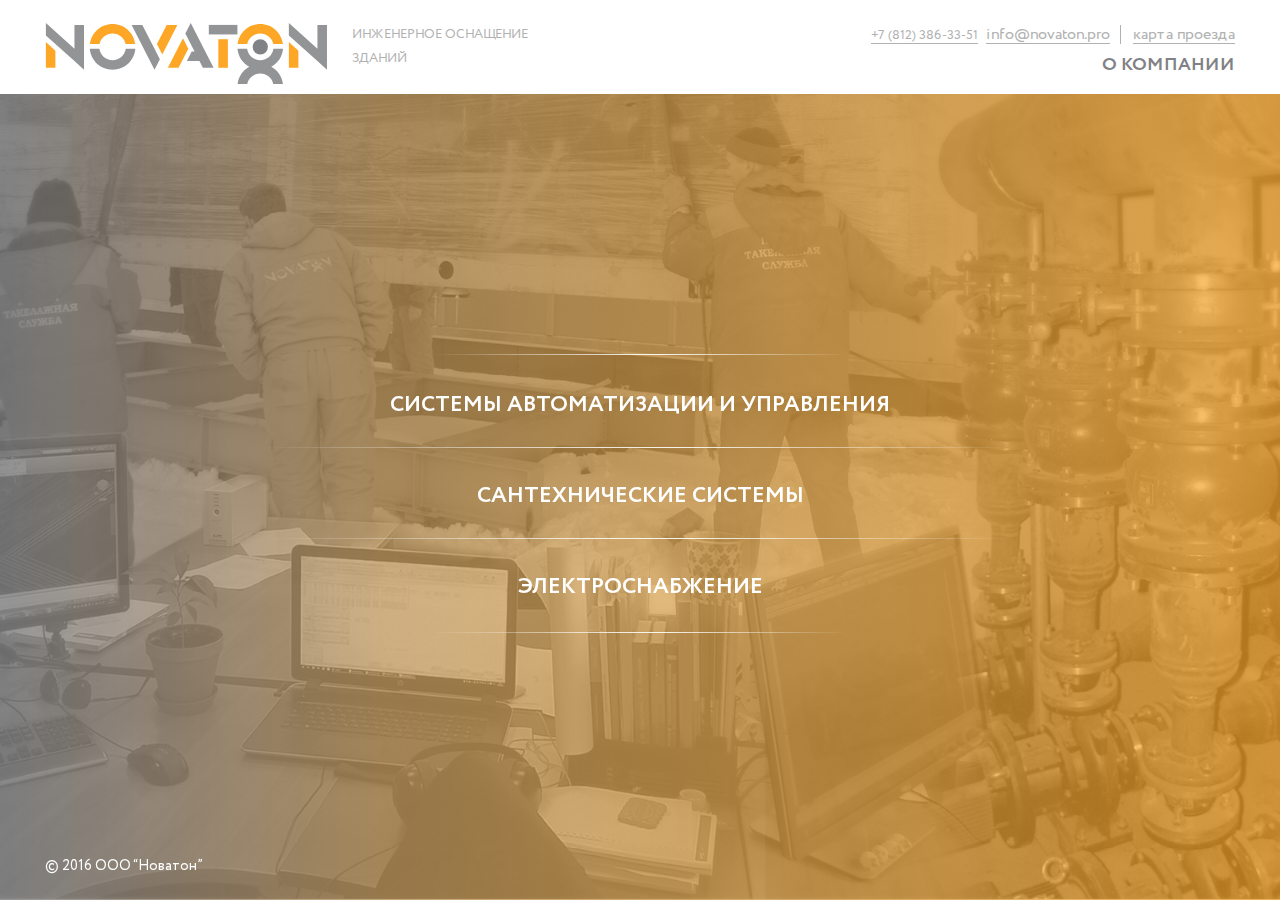
<file: index.html>
<!DOCTYPE html>

<html lang="en" >

<head>

	<meta charset="utf-8">

	<meta http-equiv="X-UA-Compatible" content="IE=edge" >

	<meta name="viewport" content="width=device-width, initial-scale=1.0">

	<meta name="description" content="">

	<!-- <link rel="stylesheet" type="text/css" href="vendors/css/normalize.css"> -->
	<link rel="stylesheet" type="text/css" href="vendors/css/animate.css">
	
	<link rel="stylesheet" type="text/css" href="style.css">

	<link rel="stylesheet" type="text/css" href="responsive.css">

	<script type="text/javascript" src="vendors/js/jquery.js"></script>
	<script type="text/javascript" src="vendors/js/jquery.hoverIntent.js"></script>
	<script type="text/javascript" src="vendors/js/wow.min.js"></script>
	
	<script>new WOW().init();</script>

	<link rel="icon" type="image/png" href="favicon/favicon.ico" sizes="16x16">
	
	<title>NOVATON</title>

</head>

<body>

	<div class="wrapper">

		<!-- Header -->
		<header>

			<div class="header">
				
				<div class="row clearfix">
					
					<div class="header-left-col">

						<div class="logo-box">
							
							<div class="logo">

								<a href="/" class="logo-link wow fadeInDown"><img class="logo-img" src="img/logo.svg" alt="Novaton"></a>

							</div>

							<div class="main-h-box">
								
								<div class="header-h">Инженерное оснащение зданий</div>

							</div>

						</div>
						
					</div>

					<div class="header-right-col clearfix">
						
						<div class="contacts-list clearfix">

							<ul class="contacts">

								<li class="contact-item"><a href="/" class="contact-link tel-link">+7 (812) 386-33-51</a></li>
								<li class="contact-item"><a href="/" class="contact-link mail-link">info@novaton.pro</a></li>

							</ul>

							<div class="map-link-box">

								<a href="" class="contact-link map-link">карта проезда</a>

							</div>

						</div>

						<div class="respmenubtn-box">

							<div class="respmenubtn">

								<span></span>
								<span></span>
								<span></span>

							</div>

						</div>

						<div class="page-name-links">

							<ul class="page-name-links-list">

								<li class="page-name-item"><a class="page-name-link" href="/">О компании</a></li>
								<!-- <li class="page-name-item"><a class="page-name-link" href="/">О компании</a></li>
								<li class="page-name-item"><a class="page-name-link" href="/">О компании</a></li>
								<li class="page-name-item"><a class="page-name-link" href="/">О компании</a></li> -->

							</ul>

						</div>

					</div>

				</div>

			</div>

		</header>

		<!-- /Header -->		

		<!-- Content -->
			<div class="content">

				<div class="row clearfix page-main">


					<div class="page clearfix">

						<div class="contacts-responsive">

							<ul class="clearfix">

								<li class="contact-item left"><a href="/" class="contact-link tel-link">+7 (812) 386-33-51</a></li>
								<li class="contact-item right"><a href="/" class="contact-link mail-link">info@novaton.pro</a></li>

							</ul>

						</div>

							<!-- Navigation -->

							<div class="menu-section menu-tablet">
								
								<nav>

									<ul class="menu-section-list clearfix">

										<li class="nav-item novisible visible-768">

											<a class="link-h" href="">

												<h2 class="link-h-1">Карта проезда</h2>

											</a>

										</li>

										<li class="nav-item novisible visible-768">

											<a class="link-h" href="">

												<h2 class="link-h-1">О компании</h2>

											</a>

										</li>

										<li class="nav-item active-item-menu">

											<a class="link-h" href="">

												<h2 class="link-h-1">Cистемы автоматизации  и управления</h2>

											</a>

											<div class="inner-nav-block">

												<ul class="inner-nav">

													<li><a href="/">Умный дом</a></li>
													<li><a href="/">Пожарная сигнализация</a></li>
													<li><a href="/">Охранная сигнализация</a></li>
													<li><a href="/">Мультирум</a></li>
													<li><a href="/">Вентиляция и водопровод</a></li>
													<li><a href="/">Электричество</a></li>

												</ul>

											</div>									

										</li>

										<li class="nav-item">

											<a class="link-h" href="">

												<h2 class="link-h-1">Сантехнические системы</h2>

											</a>

											<div class="inner-nav-block">

												<ul class="inner-nav">

													<li><a href="/">Умный дом</a></li>
													<li><a href="/">Пожарная сигнализация</a></li>
													<li><a href="/">Охранная сигнализация</a></li>
													<li><a href="/">Мультирум</a></li>
													<li><a href="/">Вентиляция и водопровод</a></li>
													<li><a href="/">Электричество</a></li>

												</ul>

											</div>									

										</li>

										<li class="nav-item">

											<a class="link-h" href="">

												<h2 class="link-h-1">Электроснабжение</h2>

											</a>

											<div class="inner-nav-block">

												<ul class="inner-nav">

													<li><a href="/">Умный дом</a></li>
													<li><a href="/">Пожарная сигнализация</a></li>
													<li><a href="/">Охранная сигнализация</a></li>
													<li><a href="/">Мультирум</a></li>
													<li><a href="/">Вентиляция и водопровод</a></li>
													<li><a href="/">Электричество</a></li>

												</ul>

											</div>									

										</li>

									</ul>

								</nav>

							</div>

						<!-- /Navigation -->

						<!-- Navigation -->

							<div class="menu-section menu-mob">
								
								<nav>

									<ul class="menu-section-list">

										<li class="nav-item novisible visible-768 visible-320">

											<a class="link-h" href="">

												<h2 class="link-h-1">Карта проезда</h2>

											</a>

										</li>

										<li class="nav-item novisible visible-768 visible-320">

											<a class="link-h" href="">

												<h2 class="link-h-1">О компании</h2>

											</a>

										</li>

										<li class="nav-item">

											<a class="link-h" href="">

												<h2 class="link-h-1">Cистемы автоматизации  и управления</h2>
												<br>
											</a>

											<div class="inner-nav-block">

												<ul class="inner-nav">

													<li><a href="/">Умный дом</a></li>
													<li><a href="/">Пожарная сигнализация</a></li>
													<li><a href="/">Охранная сигнализация</a></li>
													<li><a href="/">Мультирум</a></li>
													<li><a href="/">Вентиляция и водопровод</a></li>
													<li><a href="/">Электричество</a></li>

												</ul>

											</div>									

										</li>

										<li class="nav-item">

											<a class="link-h" href="">

												<h2 class="link-h-1">Сантехнические системы</h2>

											</a>

											<div class="inner-nav-block">

												<ul class="inner-nav">

													<li><a href="/">Умный дом</a></li>
													<li><a href="/">Пожарная сигнализация</a></li>
													<li><a href="/">Охранная сигнализация</a></li>
													<li><a href="/">Мультирум</a></li>
													<li><a href="/">Вентиляция и водопровод</a></li>
													<li><a href="/">Электричество</a></li>

												</ul>

											</div>									

										</li>


										<li class="nav-item">

											<a class="link-h" href="">

												<h2 class="link-h-1">Электроснабжение</h2>

											</a>

											<div class="inner-nav-block">

												<ul class="inner-nav">

													<li><a href="/">Умный дом</a></li>
													<li><a href="/">Пожарная сигнализация</a></li>
													<li><a href="/">Охранная сигнализация</a></li>
													<li><a href="/">Мультирум</a></li>
													<li><a href="/">Вентиляция и водопровод</a></li>
													<li><a href="/">Электричество</a></li>

												</ul>

											</div>									

										</li>									

									</ul>

								</nav>

							</div>

						<!-- /Navigation -->


						<!-- Main Content -->

						<div class="page-content main-page-menu wow fadeIn">

							<div class="table-box">

								<div class="left-cell"></div>
										
								<nav>

									<ul class="main-page-menu-list">

										<li class="nav-item">

											<a class="link-h" href="">

												<h2 class="link-h-1">Cистемы автоматизации  и управления</h2>

											</a>

											<div class="page-menu-hover-block">
 
												<a herf="/" class="link-h-desc">Узнайте, чего можно достичь с помощью современных технологий. Создайте идеальные комфортные условия, обезопастесь от пожаров и краж, объедините всю медиатехнику в единую систему управления</a>

											</div>

										</li>

										<li class="nav-item">

											<a class="link-h" href="">

												<h2 class="link-h-1">Сантехнические системы</h2>

											</a>

										</li>


										<li class="nav-item">

											<a class="link-h" href="">

												<h2 class="link-h-1">Электроснабжение</h2>

											</a>

										</li>										

									</ul>

								</nav>

								<div class="right-cell"></div>

							</div>

						</div>

						<!-- /Main Content -->

					</div>


				</div>

			</div>
		<!-- /Content -->


		<!-- Footer -->

			<footer>

				<div class="footer">

					<div class="row">
					
						<div class="footer-col-left">

							<p class="copy-p">&copy; 2016 ООО “Новатон”</p>

						</div>

					</div>

				</div>
	
			</footer>

		<!-- /Footer -->


		<script src="js/scripts.js"></script>
  
	</div>

</body>
</html>
</file>
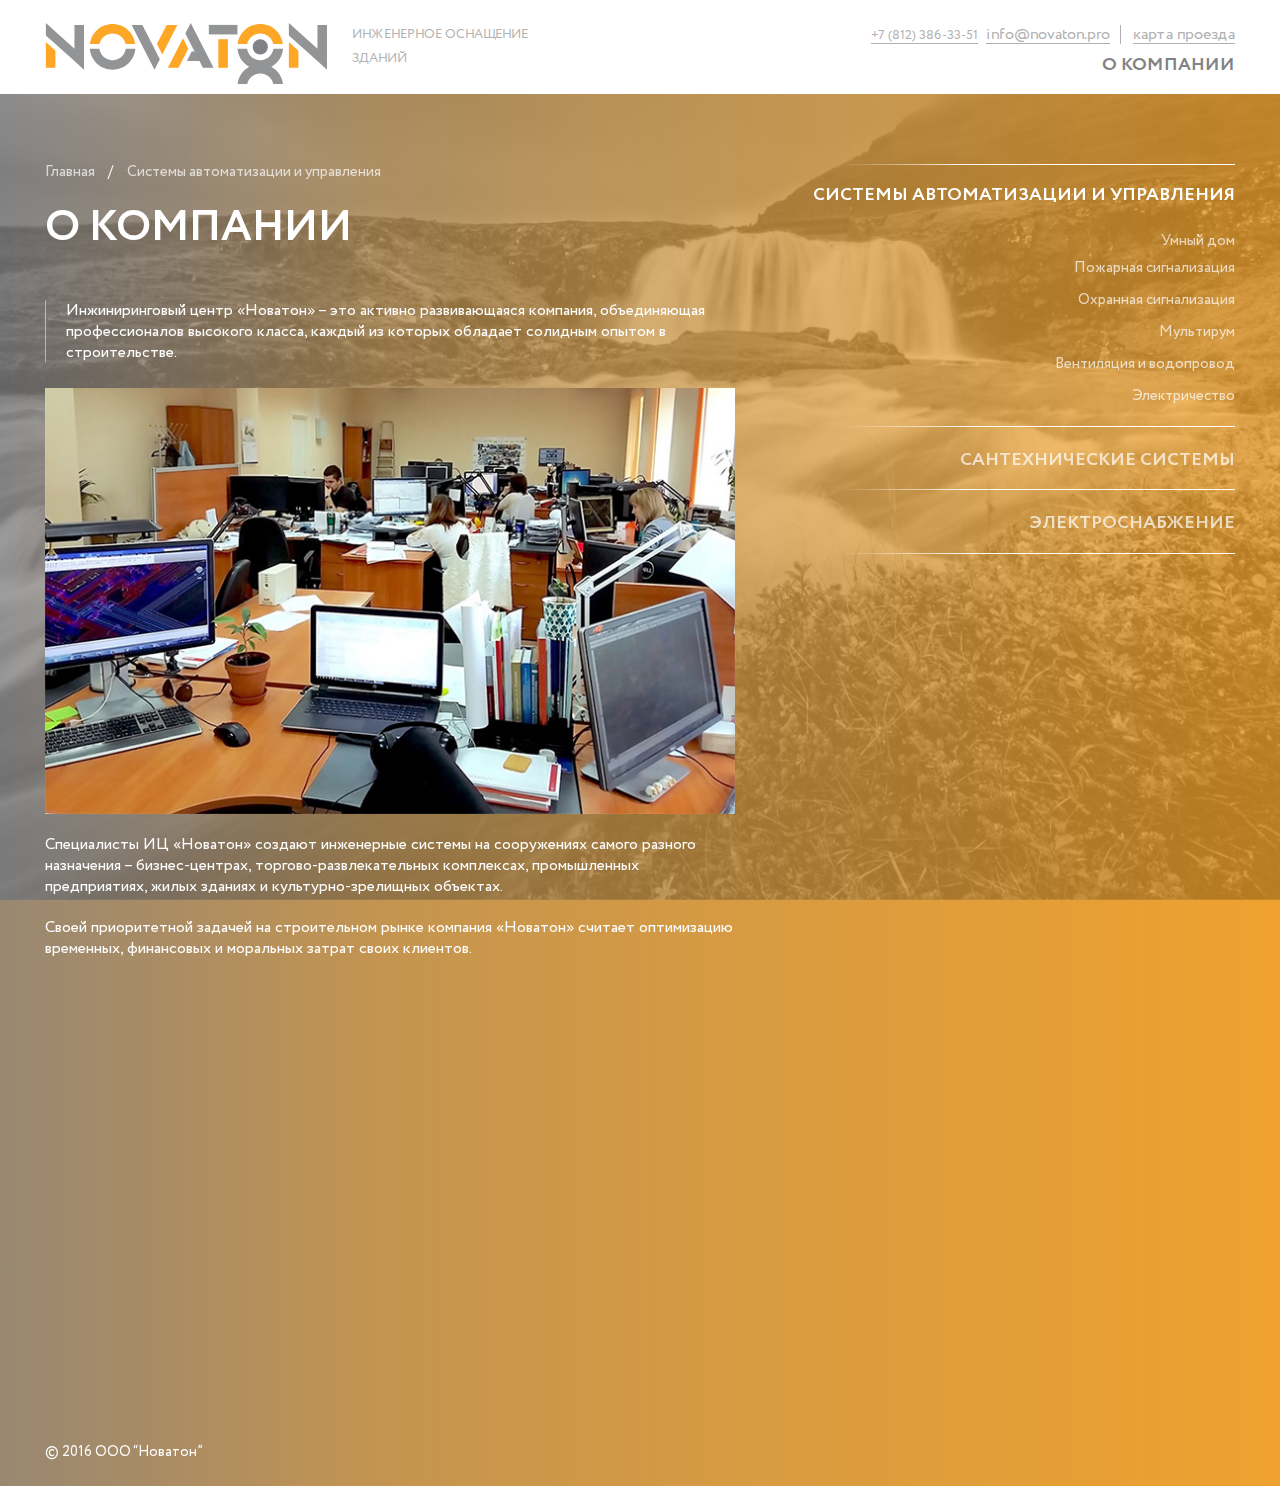
<file: about.html>
<!DOCTYPE html>

<html lang="en" >

<head>

	<meta charset="utf-8">

	<meta http-equiv="X-UA-Compatible" content="IE=edge" >

	<meta name="viewport" content="width=device-width, initial-scale=1.0">

	<meta name="description" content="">

	<!-- <link rel="stylesheet" type="text/css" href="vendors/css/normalize.css"> -->
	<link rel="stylesheet" type="text/css" href="vendors/css/animate.css">
	
	<link rel="stylesheet" type="text/css" href="style.css">

	<link rel="stylesheet" type="text/css" href="responsive.css">

	<script type="text/javascript" src="vendors/js/jquery.js"></script>
	<script type="text/javascript" src="vendors/js/jquery.hoverIntent.js"></script>
	<script type="text/javascript" src="vendors/js/wow.min.js"></script>
	<script>new WOW().init();</script>

	<link rel="icon" type="image/png" href="favicon/favicon.ico" sizes="16x16">
	
	<title>NOVATON</title>

</head>

<body>

	<div class="wrapper bg-second">

		<!-- Header -->
		<header>

			<div class="header">
				
				<div class="row clearfix">
					
					<div class="header-left-col">

						<div class="logo-box">
							
							<div class="logo">

								<a href="/" class="logo-link wow fadeInDown"><img class="logo-img" src="img/logo.svg" alt="Novaton"></a>

							</div>

							<div class="main-h-box">
								
								<div class="header-h">Инженерное оснащение зданий</div>

							</div>

						</div>
						
					</div>

					<div class="header-right-col clearfix">
						
						<div class="contacts-list clearfix">

							<ul class="contacts">

								<li class="contact-item"><a href="/" class="contact-link tel-link">+7 (812) 386-33-51</a></li>
								<li class="contact-item"><a href="/" class="contact-link mail-link">info@novaton.pro</a></li>

							</ul>

							<div class="map-link-box">

								<a href="" class="map-link">карта проезда</a>

							</div>

						</div>

						<div class="respmenubtn-box">

							<div class="respmenubtn">

								<span></span>
								<span></span>
								<span></span>

							</div>

						</div>

						<div class="page-name-links">

							<ul class="page-name-links-list">

								<li class="page-name-item"><a class="page-name-link" href="/">О компании</a></li>
								<!-- <li class="page-name-item"><a class="page-name-link" href="/">О компании</a></li>
								<li class="page-name-item"><a class="page-name-link" href="/">О компании</a></li>
								<li class="page-name-item"><a class="page-name-link" href="/">О компании</a></li> -->

							</ul>

						</div>

					</div>

				</div>

			</div>

		</header>

		<!-- /Header -->		

		<!-- Content -->
			<div class="content">

				<div class="row clearfix">

					<div class="page clearfix">

						<div class="contacts-responsive">

							<ul class="clearfix">

								<li class="contact-item left"><a href="/" class="contact-link tel-link">+7 (812) 386-33-51</a></li>
								<li class="contact-item right"><a href="/" class="contact-link mail-link">info@novaton.pro</a></li>

							</ul>

						</div>

<!-- Navigation -->

							<div class="menu-section menu-tablet">
								
								<nav>

									<ul class="menu-section-list clearfix">

										<li class="nav-item novisible visible-768">

											<a class="link-h" href="">

												<h2 class="link-h-1">Карта проезда</h2>

											</a>

										</li>

										<li class="nav-item novisible visible-768">

											<a class="link-h" href="">

												<h2 class="link-h-1">О компании</h2>

											</a>

										</li>

										<li class="nav-item active-item-menu">

											<a class="link-h" href="">

												<h2 class="link-h-1">Cистемы автоматизации  и управления</h2>

											</a>

											<div class="inner-nav-block">

												<ul class="inner-nav">

													<li><a href="/">Умный дом</a></li>
													<li><a href="/">Пожарная сигнализация</a></li>
													<li><a href="/">Охранная сигнализация</a></li>
													<li><a href="/">Мультирум</a></li>
													<li><a href="/">Вентиляция и водопровод</a></li>
													<li><a href="/">Электричество</a></li>

												</ul>

											</div>									

										</li>

										<li class="nav-item">

											<a class="link-h" href="">

												<h2 class="link-h-1">Сантехнические системы</h2>

											</a>

											<div class="inner-nav-block">

												<ul class="inner-nav">

													<li><a href="/">Умный дом</a></li>
													<li><a href="/">Пожарная сигнализация</a></li>
													<li><a href="/">Охранная сигнализация</a></li>
													<li><a href="/">Мультирум</a></li>
													<li><a href="/">Вентиляция и водопровод</a></li>
													<li><a href="/">Электричество</a></li>

												</ul>

											</div>									

										</li>

										<li class="nav-item">

											<a class="link-h" href="">

												<h2 class="link-h-1">Электроснабжение</h2>

											</a>

											<div class="inner-nav-block">

												<ul class="inner-nav">

													<li><a href="/">Умный дом</a></li>
													<li><a href="/">Пожарная сигнализация</a></li>
													<li><a href="/">Охранная сигнализация</a></li>
													<li><a href="/">Мультирум</a></li>
													<li><a href="/">Вентиляция и водопровод</a></li>
													<li><a href="/">Электричество</a></li>

												</ul>

											</div>									

										</li>

									</ul>

								</nav>

							</div>

						<!-- /Navigation -->

						<!-- Navigation -->

							<div class="menu-section menu-mob">
								
								<nav>

									<ul class="menu-section-list">

										<li class="nav-item novisible visible-768 visible-320">

											<a class="link-h" href="">

												<h2 class="link-h-1">Карта проезда</h2>

											</a>

										</li>

										<li class="nav-item novisible visible-768 visible-320">

											<a class="link-h" href="">

												<h2 class="link-h-1">О компании</h2>

											</a>

										</li>

										<li class="nav-item">

											<a class="link-h" href="">

												<h2 class="link-h-1">Cистемы автоматизации  и управления</h2>
												<br>
											</a>

											<div class="inner-nav-block">

												<ul class="inner-nav">

													<li><a href="/">Умный дом</a></li>
													<li><a href="/">Пожарная сигнализация</a></li>
													<li><a href="/">Охранная сигнализация</a></li>
													<li><a href="/">Мультирум</a></li>
													<li><a href="/">Вентиляция и водопровод</a></li>
													<li><a href="/">Электричество</a></li>

												</ul>

											</div>									

										</li>

										<li class="nav-item">

											<a class="link-h" href="">

												<h2 class="link-h-1">Сантехнические системы</h2>

											</a>

											<div class="inner-nav-block">

												<ul class="inner-nav">

													<li><a href="/">Умный дом</a></li>
													<li><a href="/">Пожарная сигнализация</a></li>
													<li><a href="/">Охранная сигнализация</a></li>
													<li><a href="/">Мультирум</a></li>
													<li><a href="/">Вентиляция и водопровод</a></li>
													<li><a href="/">Электричество</a></li>

												</ul>

											</div>									

										</li>


										<li class="nav-item">

											<a class="link-h" href="">

												<h2 class="link-h-1">Электроснабжение</h2>

											</a>

											<div class="inner-nav-block">

												<ul class="inner-nav">

													<li><a href="/">Умный дом</a></li>
													<li><a href="/">Пожарная сигнализация</a></li>
													<li><a href="/">Охранная сигнализация</a></li>
													<li><a href="/">Мультирум</a></li>
													<li><a href="/">Вентиляция и водопровод</a></li>
													<li><a href="/">Электричество</a></li>

												</ul>

											</div>									

										</li>									

									</ul>

								</nav>

							</div>

						<!-- /Navigation -->


						<!-- Main Content -->

						<div class="page-content">

							<div class="bread-crumbs-section">

								<ul class="bread-crumbs-list">
									
									<li class="bread-crumb-item"><a href="/">Главная</a></li>
									<li class="bread-crumb-item"><a href="/">Системы автоматизации и управления</a></li>

								</ul>

							</div>
							
							<h2 class="page-h wow fadeInLeft">О компании</h2>

							<p class="quote">Инжиниринговый центр «Новатон» – это активно развивающаяся компания, объединяющая профессионалов высокого класса, каждый из которых обладает солидным опытом в строительстве.</p>

							<div class="page-img wow fadeIn">

								<img src="img/about.jpg" alt="About" >

							</div>

							<p>Специалисты ИЦ «Новатон» создают инженерные системы на сооружениях самого разного назначения – бизнес-центрах, торгово-развлекательных комплексах, промышленных предприятиях, жилых зданиях и культурно-зрелищных объектах.</p>

							<p>Своей приоритетной задачей на строительном рынке компания «Новатон» считает оптимизацию временных, финансовых и моральных затрат своих клиентов.</p>

							<div class="page-article wow fadeInLeft">

								<h2>Заголовок 2</h2>

								<p>Основными принципами деятельности компании «Новатон» являются:</p>

								<ul>
									
									<li><span>сохранение и преумножение высокого интеллектуального капитала;</span></li>
									<li><span>нацеленность на создание инженерных систем с использованием передовых технологий;</span></li>
									<li><span>высокая информированность о последних продуктах и технологиях в сфере инжиниринга;</span></li>
									<li><span>рациональность распределения ресурсов;</span></li>
									<li><span>оперативность работы и неукоснительное соблюдение сроков выполнения работ;</span></li>
									<li><span>независимость и открытость для любых деловых предложений.</span></li>

								</ul>

								<p>В нашей компании мы собрали лучших профессионалов в области инжиниринга.</p>

							</div>

							

						</div>

						<!-- /Main Content -->

					</div>

				</div>

			</div>
		<!-- /Content -->


		<!-- Footer -->

			<footer>

				<div class="footer">

					<div class="row">
					
						<div class="footer-col-left">

							<p class="copy-p">&copy; 2016 ООО “Новатон”</p>

						</div>

					</div>

				</div>
	
			</footer>

		<!-- /Footer -->


		<script src="js/scripts.js"></script>

  	<!-- 	<script>

	  		$(document).ready(function() {

				var indexLeftItem;
				var innerLeftNavItemHeight;


				$(".menu-section .nav-item").hoverIntent({
								    over: makeTall,
								    out: makeShort,
								    timeout: 500
								});

				function makeTall(){

					indexLeftItem = $( ".menu-section .nav-item" ).index( this );

					if($( ".menu-section .nav-item:eq("+ indexLeftItem +") > div").hasClass("inner-nav-block")) {

            			if ( $( ".menu-section .nav-item:eq("+ indexLeftItem +") > .inner-nav-block").height() <= 0 ) {

                			innerLeftNavItemHeight = $( ".menu-section .nav-item:eq("+ indexLeftItem +") > .inner-nav-block .inner-nav").height();

                		}

                	}


						$(".nav-item:eq("+ indexLeftItem +") .inner-nav-block").animate({"height":innerLeftNavItemHeight},700);

				}

        		function makeShort(){

        			indexLeftItem = $( ".nav-item" ).index( this );

        			$(".menu-section .nav-item:eq("+ indexLeftItem +") .inner-nav-block").animate({"height":0},700);

        		}




        		var indexItem;
        		var innerMainNavItemHeight;

				$(".main-page-menu .nav-item").hoverIntent({
								    over: makeTall,
								    out: makeShort,
								    timeout: 500
								});

				function makeTall(){

					indexItem = $( ".main-page-menu .nav-item" ).index( this );

					if($( ".main-page-menu .nav-item:eq("+ indexItem +") > div").hasClass("inner-nav-block")) {

            			if ( $( ".main-page-menu .nav-item:eq("+ indexItem +") > .inner-nav-block").height() <= 0 ) {

                			innerMainNavItemHeight = $( ".main-page-menu .nav-item:eq("+ indexItem +") > .inner-nav-block .inner-nav").height();

                		}

                	}


						$(".main-page-menu .nav-item:eq("+ indexItem +") .inner-nav-block").animate({"height":innerMainNavItemHeight},700);

				}

        		function makeShort(){

        			indexItem = $( ".nav-item" ).index( this );

        			$(".main-page-menu .nav-item:eq("+ indexItem +") .inner-nav-block").animate({"height":0},700);

        		}


	  		});


  			
  		</script> -->
	</div>

</body>
</html>
</file>
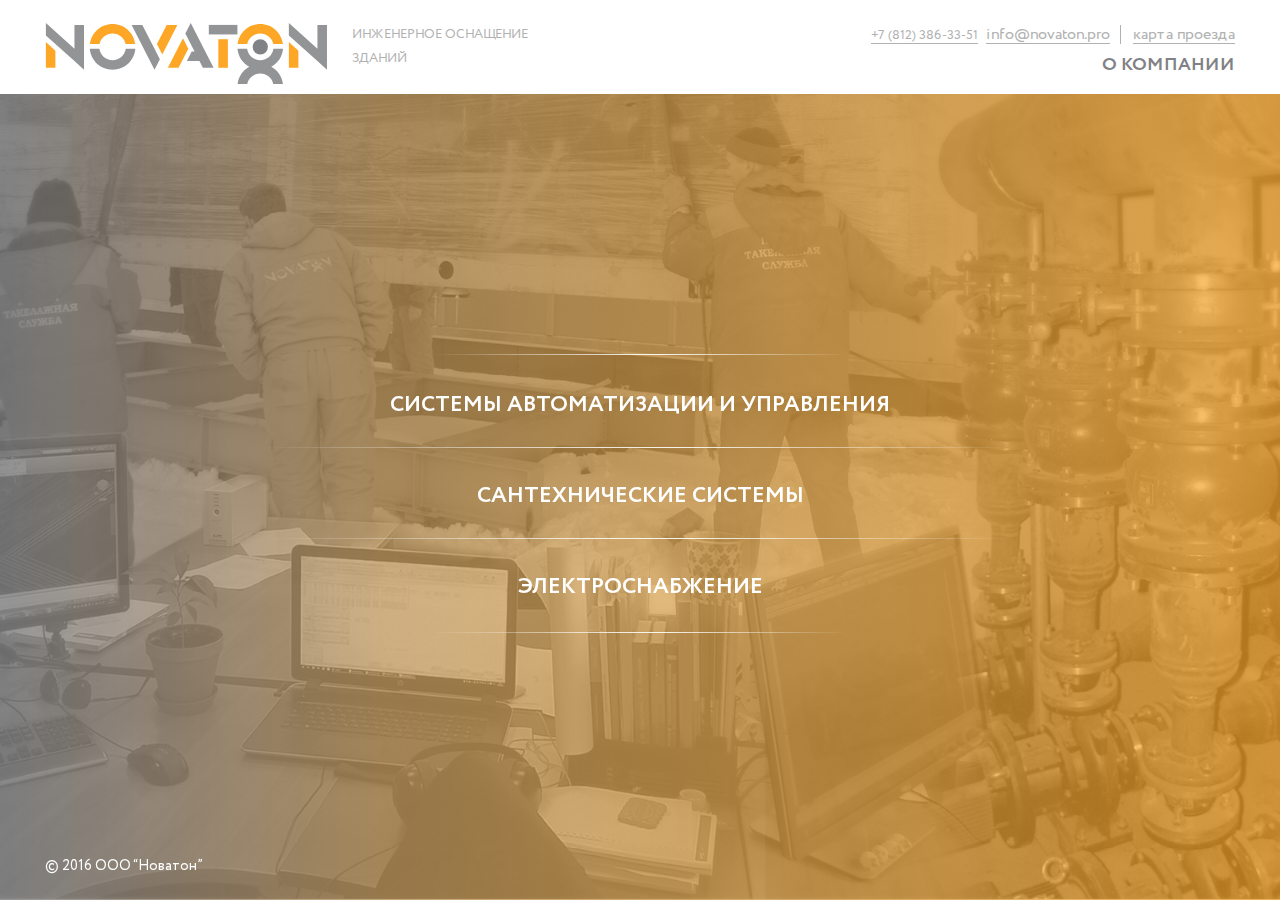
<file: index_2.html>
<!DOCTYPE html>

<html lang="en" >

<head>

	<meta charset="utf-8">

	<meta http-equiv="X-UA-Compatible" content="IE=edge" >

	<meta name="viewport" content="width=device-width, initial-scale=1.0">

	<meta name="description" content="">

	<!-- <link rel="stylesheet" type="text/css" href="vendors/css/normalize.css"> -->
	<link rel="stylesheet" type="text/css" href="vendors/css/animate.css">
	
	<link rel="stylesheet" type="text/css" href="style.css">

	<link rel="stylesheet" type="text/css" href="responsive.css">

	<script type="text/javascript" src="vendors/js/jquery.js"></script>
	<script type="text/javascript" src="vendors/js/jquery.hoverIntent.js"></script>
	<script type="text/javascript" src="vendors/js/wow.min.js"></script>
	
	<script>new WOW().init();</script>

	<link rel="icon" type="image/png" href="favicon/favicon.ico" sizes="16x16">
	
	<title>NOVATON</title>

</head>

<body>

	<div class="wrapper">

		<!-- Header -->
		<header>

			<div class="header">
				
				<div class="row clearfix">
					
					<div class="header-left-col">

						<div class="logo-box">
							
							<div class="logo">

								<a href="/" class="logo-link wow fadeInDown"><img class="logo-img" src="img/logo.svg" alt="Novaton"></a>

							</div>

							<div class="main-h-box">
								
								<div class="header-h">Инженерное оснащение зданий</div>

							</div>

						</div>
						
					</div>

					<div class="header-right-col clearfix">
						
						<div class="contacts-list clearfix">

							<ul class="contacts">

								<li class="contact-item"><a href="/" class="contact-link tel-link">+7 (812) 386-33-51</a></li>
								<li class="contact-item"><a href="/" class="contact-link mail-link">info@novaton.pro</a></li>

							</ul>

							<div class="map-link-box">

								<a href="" class="map-link">карта проезда</a>

							</div>

						</div>

						<div class="respmenubtn-box">

							<div class="respmenubtn">

								<span></span>
								<span></span>
								<span></span>

							</div>

						</div>

						<div class="page-name-links">

							<ul class="page-name-links-list">

								<li class="page-name-item"><a class="page-name-link" href="/">О компании</a></li>
								<!-- <li class="page-name-item"><a class="page-name-link" href="/">О компании</a></li>
								<li class="page-name-item"><a class="page-name-link" href="/">О компании</a></li>
								<li class="page-name-item"><a class="page-name-link" href="/">О компании</a></li> -->

							</ul>

						</div>

					</div>

				</div>

			</div>

		</header>

		<!-- /Header -->		

		<!-- Content -->
			<div class="content">

				<div class="row page-main">


					<div class="page clearfix">

						<div class="contacts-responsive">

							<ul class="clearfix">

								<li class="contact-item left"><a href="/" class="contact-link tel-link">+7 (812) 386-33-51</a></li>
								<li class="contact-item right"><a href="/" class="contact-link mail-link">info@novaton.pro</a></li>

							</ul>

						</div>

<!-- Navigation -->

							<div class="menu-section menu-tablet">
								
								<nav>

									<ul class="menu-section-list clearfix">

										<li class="nav-item novisible visible-768">

											<a class="link-h" href="">

												<h2 class="link-h-1">Карта проезда</h2>

											</a>

										</li>

										<li class="nav-item novisible visible-768">

											<a class="link-h" href="">

												<h2 class="link-h-1">О компании</h2>

											</a>

										</li>

										<li class="nav-item active-item-menu">

											<a class="link-h" href="">

												<h2 class="link-h-1">Cистемы автоматизации  и управления</h2>

											</a>

											<div class="inner-nav-block">

												<ul class="inner-nav">

													<li><a href="/">Умный дом</a></li>
													<li><a href="/">Пожарная сигнализация</a></li>
													<li><a href="/">Охранная сигнализация</a></li>
													<li><a href="/">Мультирум</a></li>
													<li><a href="/">Вентиляция и водопровод</a></li>
													<li><a href="/">Электричество</a></li>

												</ul>

											</div>									

										</li>

										<li class="nav-item">

											<a class="link-h" href="">

												<h2 class="link-h-1">Сантехнические системы</h2>

											</a>

											<div class="inner-nav-block">

												<ul class="inner-nav">

													<li><a href="/">Умный дом</a></li>
													<li><a href="/">Пожарная сигнализация</a></li>
													<li><a href="/">Охранная сигнализация</a></li>
													<li><a href="/">Мультирум</a></li>
													<li><a href="/">Вентиляция и водопровод</a></li>
													<li><a href="/">Электричество</a></li>

												</ul>

											</div>									

										</li>

										<li class="nav-item">

											<a class="link-h" href="">

												<h2 class="link-h-1">Электроснабжение</h2>

											</a>

											<div class="inner-nav-block">

												<ul class="inner-nav">

													<li><a href="/">Умный дом</a></li>
													<li><a href="/">Пожарная сигнализация</a></li>
													<li><a href="/">Охранная сигнализация</a></li>
													<li><a href="/">Мультирум</a></li>
													<li><a href="/">Вентиляция и водопровод</a></li>
													<li><a href="/">Электричество</a></li>

												</ul>

											</div>									

										</li>

									</ul>

								</nav>

							</div>

						<!-- /Navigation -->

						<!-- Navigation -->

							<div class="menu-section menu-mob">
								
								<nav>

									<ul class="menu-section-list">

										<li class="nav-item novisible visible-768 visible-320">

											<a class="link-h" href="">

												<h2 class="link-h-1">Карта проезда</h2>

											</a>

										</li>

										<li class="nav-item novisible visible-768 visible-320">

											<a class="link-h" href="">

												<h2 class="link-h-1">О компании</h2>

											</a>

										</li>

										<li class="nav-item">

											<a class="link-h" href="">

												<h2 class="link-h-1">Cистемы автоматизации  и управления</h2>
												<br>
											</a>

											<div class="inner-nav-block">

												<ul class="inner-nav">

													<li><a href="/">Умный дом</a></li>
													<li><a href="/">Пожарная сигнализация</a></li>
													<li><a href="/">Охранная сигнализация</a></li>
													<li><a href="/">Мультирум</a></li>
													<li><a href="/">Вентиляция и водопровод</a></li>
													<li><a href="/">Электричество</a></li>

												</ul>

											</div>									

										</li>

										<li class="nav-item">

											<a class="link-h" href="">

												<h2 class="link-h-1">Сантехнические системы</h2>

											</a>

											<div class="inner-nav-block">

												<ul class="inner-nav">

													<li><a href="/">Умный дом</a></li>
													<li><a href="/">Пожарная сигнализация</a></li>
													<li><a href="/">Охранная сигнализация</a></li>
													<li><a href="/">Мультирум</a></li>
													<li><a href="/">Вентиляция и водопровод</a></li>
													<li><a href="/">Электричество</a></li>

												</ul>

											</div>									

										</li>


										<li class="nav-item">

											<a class="link-h" href="">

												<h2 class="link-h-1">Электроснабжение</h2>

											</a>

											<div class="inner-nav-block">

												<ul class="inner-nav">

													<li><a href="/">Умный дом</a></li>
													<li><a href="/">Пожарная сигнализация</a></li>
													<li><a href="/">Охранная сигнализация</a></li>
													<li><a href="/">Мультирум</a></li>
													<li><a href="/">Вентиляция и водопровод</a></li>
													<li><a href="/">Электричество</a></li>

												</ul>

											</div>									

										</li>									

									</ul>

								</nav>

							</div>

						<!-- /Navigation -->


						<!-- Main Content -->

						<div class="page-content main-page-menu wow fadeIn">

							<div class="table-box">

								<div class="left-cell"></div>
									
								<nav>

									<ul class="main-page-menu-list">

										<li class="nav-item">

											<a class="link-h" href="">

												<h2 class="link-h-1">Cистемы автоматизации  и управления</h2>

											</a>

											<div class="page-menu-hover-block">
 
												<a herf="/" class="link-h-desc">Узнайте, чего можно достичь с помощью современных технологий. Создайте идеальные комфортные условия, обезопастесь от пожаров и краж, объедините всю медиатехнику в единую систему управления</a>

											</div>

										</li>

										<li class="nav-item">

											<a class="link-h" href="">

												<h2 class="link-h-1">Сантехнические системы</h2>

											</a>

											<div class="page-menu-hover-block">
 
												<a herf="/" class="link-h-desc">Узнайте, чего можно достичь с помощью современных технологий. Создайте идеальные комфортные условия, обезопастесь от пожаров и краж, объедините всю медиатехнику в единую систему управления</a>

											</div>								

										</li>


										<li class="nav-item">

											<a class="link-h" href="">

												<h2 class="link-h-1">Электроснабжение</h2>

											</a>

											<div class="page-menu-hover-block">
 
												<a herf="/" class="link-h-desc">Узнайте, чего можно достичь с помощью современных технологий. Создайте идеальные комфортные условия, обезопастесь от пожаров и краж, объедините всю медиатехнику в единую систему управления</a>

											</div>								

										</li>

										

									</ul>

								</nav>

								<div class="right-cell"></div>

							</div>

						</div>

						<!-- /Main Content -->

					</div>


				</div>

			</div>
		<!-- /Content -->


		<!-- Footer -->

			<footer>

				<div class="footer">

					<div class="row">
					
						<div class="footer-col-left">

							<p class="copy-p">&copy; 2016 ООО “Новатон”</p>

						</div>

					</div>

				</div>
	
			</footer>

		<!-- /Footer -->


		<script src="js/scripts.js"></script>
  
	</div>

</body>
</html>
</file>
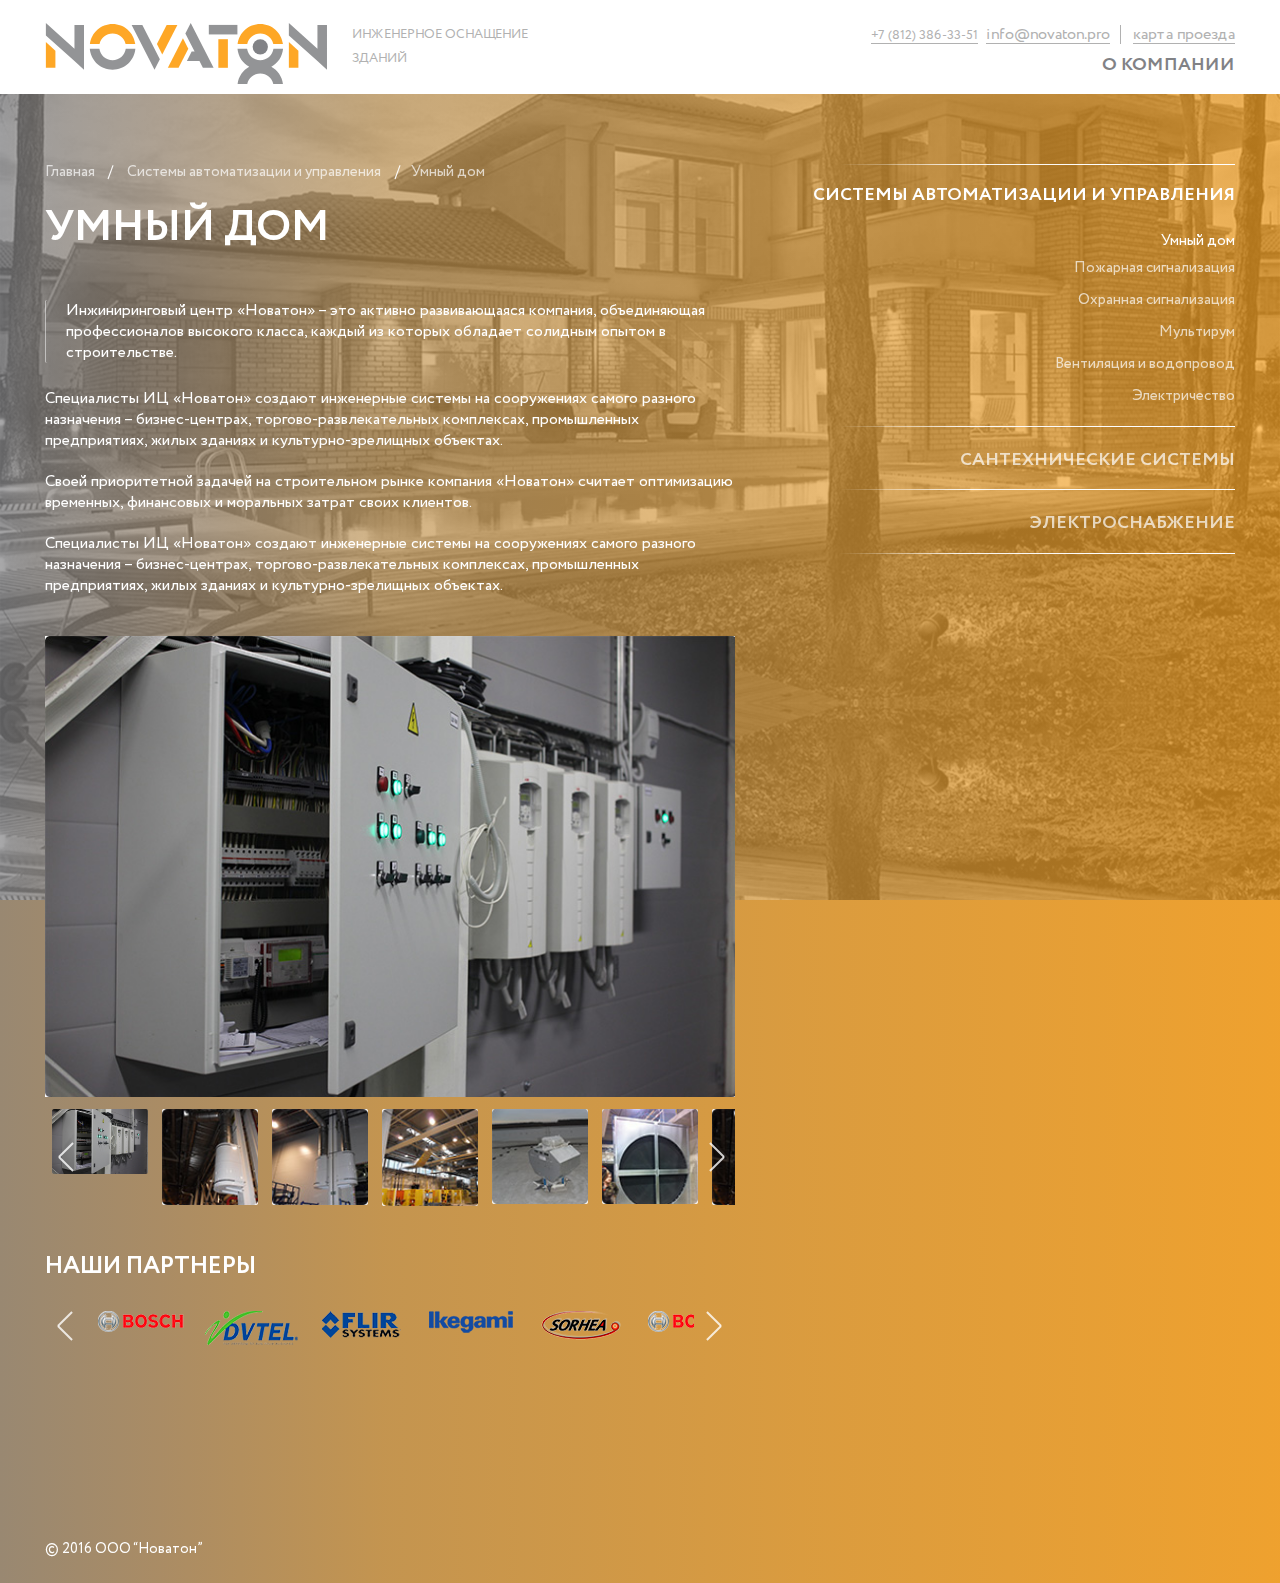
<file: inner_su.html>
<!DOCTYPE html>

<html lang="en" >

<head>

	<meta charset="utf-8">

	<meta http-equiv="X-UA-Compatible" content="IE=edge" >

	<meta name="viewport" content="width=device-width, initial-scale=1.0">

	<meta name="description" content="">

	<!-- <link rel="stylesheet" type="text/css" href="vendors/css/normalize.css"> -->
	<link rel="stylesheet" type="text/css" href="vendors/css/animate.css">
	
	<link rel="stylesheet" type="text/css" href="style.css">

	<link rel="stylesheet" type="text/css" href="responsive.css">

	<script type="text/javascript" src="vendors/js/jquery.js"></script>
	<script type="text/javascript" src="vendors/js/jquery.hoverIntent.js"></script>
	<script type="text/javascript" src="vendors/js/wow.min.js"></script>
		
	<script>new WOW().init();</script>

	<link rel="icon" type="image/png" href="favicon/favicon.ico" sizes="16x16">
	
	<title>NOVATON</title>

</head>

<body>

	<div class="wrapper bg-inner-su">

		<!-- Header -->
		<header>

			<div class="header">
				
				<div class="row clearfix">
					
					<div class="header-left-col">

						<div class="logo-box">
							
							<div class="logo">

								<a href="/" class="logo-link wow fadeInDown"><img class="logo-img" src="img/logo.svg" alt="Novaton"></a>

							</div>

							<div class="main-h-box">
								
								<div class="header-h">Инженерное оснащение зданий</div>

							</div>

						</div>
						
					</div>

					<div class="header-right-col clearfix">
						
						<div class="contacts-list clearfix">

							<ul class="contacts">

								<li class="contact-item"><a href="tel:+78123863351" class="contact-link tel-link">+7 (812) 386-33-51</a></li>
								<li class="contact-item"><a href="mailto:info@novaton.pro" class="contact-link mail-link">info@novaton.pro</a></li>

							</ul>

							<div class="map-link-box">

								<a href="" class="map-link">карта проезда</a>

							</div>

						</div>

						<div class="respmenubtn-box">

							<div class="respmenubtn">

								<span></span>
								<span></span>
								<span></span>

							</div>

						</div>

						<div class="page-name-links">

							<ul class="page-name-links-list">

								<li class="page-name-item"><a class="page-name-link" href="/">О компании</a></li>
								<!-- <li class="page-name-item"><a class="page-name-link" href="/">О компании</a></li>
								<li class="page-name-item"><a class="page-name-link" href="/">О компании</a></li>
								<li class="page-name-item"><a class="page-name-link" href="/">О компании</a></li> -->

							</ul>

						</div>

					</div>

				</div>

			</div>

		</header>

		<!-- /Header -->		

		<!-- Content -->
			<div class="content">

				<div class="row">

					<div class="page clearfix">

						<div class="contacts-responsive">

							<ul class="clearfix">

								<li class="contact-item left"><a href="/" class="contact-link tel-link">+7 (812) 386-33-51</a></li>
								<li class="contact-item right"><a href="/" class="contact-link mail-link">info@novaton.pro</a></li>

							</ul>

						</div>

						<!-- Navigation -->

							<div class="menu-section menu-tablet">
								
								<nav>

									<ul class="menu-section-list clearfix">

										<li class="nav-item novisible visible-768">

											<a class="link-h" href="">

												<h2 class="link-h-1">Карта проезда</h2>

											</a>

										</li>

										<li class="nav-item novisible visible-768">

											<a class="link-h" href="">

												<h2 class="link-h-1">О компании</h2>

											</a>

										</li>

										<li class="nav-item active-item-menu">
										<!-- <li class="nav-item"> -->

											<a class="link-h" href="">

												<h2 class="link-h-1">Cистемы автоматизации  и управления</h2>

											</a>

											<div class="inner-nav-block">

												<ul class="inner-nav">

													<li><a class="active" href="/">Умный дом</a></li>
													<li><a href="/">Пожарная сигнализация</a></li>
													<li><a href="/">Охранная сигнализация</a></li>
													<li><a href="/">Мультирум</a></li>
													<li><a href="/">Вентиляция и водопровод</a></li>
													<li><a href="/">Электричество</a></li>

												</ul>

											</div>									

										</li>

										<li class="nav-item">

											<a class="link-h" href="">

												<h2 class="link-h-1">Сантехнические системы</h2>

											</a>

											<div class="inner-nav-block">

												<ul class="inner-nav">

													<li><a href="/">Умный дом</a></li>
													<li><a href="/">Пожарная сигнализация</a></li>
													<!-- <li><a href="/">Охранная сигнализация</a></li>
													<li><a href="/">Мультирум</a></li>
													<li><a href="/">Вентиляция и водопровод</a></li>
													<li><a href="/">Электричество</a></li> -->

												</ul>

											</div>									

										</li>

										<li class="nav-item">

											<a class="link-h" href="">

												<h2 class="link-h-1">Электроснабжение</h2>

											</a>

											<div class="inner-nav-block">

												<ul class="inner-nav">

													<li><a href="/">Умный дом</a></li>
													<li><a href="/">Пожарная сигнализация</a></li>
													<li><a href="/">Охранная сигнализация</a></li>
													<li><a href="/">Мультирум</a></li>
													<li><a href="/">Вентиляция и водопровод</a></li>
													<li><a href="/">Электричество</a></li>

												</ul>

											</div>									

										</li>

									</ul>

								</nav>

							</div>

						<!-- /Navigation -->

						<!-- Navigation -->

							<div class="menu-section menu-mob">
								
								<nav>

									<ul class="menu-section-list">

										<li class="nav-item novisible visible-768 visible-320">

											<a class="link-h" href="">

												<h2 class="link-h-1">Карта проезда</h2>

											</a>

										</li>

										<li class="nav-item novisible visible-768 visible-320">

											<a class="link-h" href="">

												<h2 class="link-h-1">О компании</h2>

											</a>

										</li>

										<li class="nav-item">

											<a class="link-h" href="">

												<h2 class="link-h-1">Cистемы автоматизации  и управления</h2>
												<br>
											</a>

											<div class="inner-nav-block">

												<ul class="inner-nav">

													<li><a class="active" href="/">Умный дом</a></li>
													<li><a href="/">Пожарная сигнализация</a></li>
													<li><a href="/">Охранная сигнализация</a></li>
													<li><a href="/">Мультирум</a></li>
													<li><a href="/">Вентиляция и водопровод</a></li>
													<li><a href="/">Электричество</a></li>

												</ul>

											</div>									

										</li>

										<li class="nav-item">

											<a class="link-h" href="">

												<h2 class="link-h-1">Сантехнические системы</h2>

											</a>

											<div class="inner-nav-block">

												<ul class="inner-nav">

													<li><a href="/">Умный дом</a></li>
													<li><a href="/">Пожарная сигнализация</a></li>
													<li><a href="/">Охранная сигнализация</a></li>
													<li><a href="/">Мультирум</a></li>
													<li><a href="/">Вентиляция и водопровод</a></li>
													<li><a href="/">Электричество</a></li>

												</ul>

											</div>									

										</li>


										<li class="nav-item">

											<a class="link-h" href="">

												<h2 class="link-h-1">Электроснабжение</h2>

											</a>

											<div class="inner-nav-block">

												<ul class="inner-nav">

													<li><a href="/">Умный дом</a></li>
													<li><a href="/">Пожарная сигнализация</a></li>
													<li><a href="/">Охранная сигнализация</a></li>
													<li><a href="/">Мультирум</a></li>
													<li><a href="/">Вентиляция и водопровод</a></li>
													<li><a href="/">Электричество</a></li>

												</ul>

											</div>									

										</li>									

									</ul>

								</nav>

							</div>

						<!-- /Navigation -->


						<!-- Main Content -->

						<div class="page-content">

							<section>

								<div class="bread-crumbs-section">

									<ul class="bread-crumbs-list">
										
										<li class="bread-crumb-item"><a href="/">Главная</a></li>
										<li class="bread-crumb-item"><a href="/">Системы автоматизации и управления</a></li>
										<li class="bread-crumb-item"><a href="/">Умный дом</a></li>

									</ul>

								</div>

								<div class="close-su-page-box">

									<a href="/" class="close-su-page-btn">

										<span></span>
										<span></span>

									</a>

								</div>
								
								<h1 class="page-h bold-txt before-x">Умный дом</h1>

								<p class="quote">Инжиниринговый центр «Новатон» – это активно развивающаяся компания, объединяющая профессионалов высокого класса, каждый из которых обладает солидным опытом в строительстве.</p>

								<p>Специалисты ИЦ «Новатон» создают инженерные системы на сооружениях самого разного назначения – бизнес-центрах, торгово-развлекательных комплексах, промышленных предприятиях, жилых зданиях и культурно-зрелищных объектах.</p>

								<p>Своей приоритетной задачей на строительном рынке компания «Новатон» считает оптимизацию временных, финансовых и моральных затрат своих клиентов.</p>

								<p>Специалисты ИЦ «Новатон» создают инженерные системы на сооружениях самого разного назначения – бизнес-центрах, торгово-развлекательных комплексах, промышленных предприятиях, жилых зданиях и культурно-зрелищных объектах.</p>

								<div class="slick-slider-width">

									<div class="slider-block">

										<div class="slide-service slider-for">

											<div class="item">

												<img src="photos/photo_1.jpg" alt="Owl Image">

												<div class="slide-description-box">

													<p class="slide-description">Своей приоритетной задачей на строительном рынке компания «Новатон» считает оптимизацию временных, финансовых и моральных затрат своих клиентов.</p>

												</div>

											</div>

						<!-- 					<div class="item">
												<img src="photos/photo_2.jpg" alt="Owl Image">
											</div>

											<div class="item">
												<img src="photos/photo_3.jpg" alt="Owl Image">
											</div>

											<div class="item">
												<img src="photos/photo_4.jpg" alt="Owl Image">
											</div>

											<div class="item">
												<img src="photos/photo_5.jpg" alt="Owl Image">
											</div>

											<div class="item">
												<img src="photos/photo_6.jpg" alt="Owl Image">
											</div>

											<div class="item">
												<img src="photos/photo_7.jpg" alt="Owl Image">
											</div>

											<div class="item">
												<img src="photos/photo_8.jpg" alt="Owl Image">
											</div>


											<div class="item">
												<img src="photos/photo_1.jpg" alt="Owl Image">
											</div>

											<div class="item">
												<img src="photos/photo_2.jpg" alt="Owl Image">
											</div>

											<div class="item">
												<img src="photos/photo_3.jpg" alt="Owl Image">
											</div>

											<div class="item">
												<img src="photos/photo_4.jpg" alt="Owl Image">
											</div>

											<div class="item">
												<img src="photos/photo_5.jpg" alt="Owl Image">
											</div>

											<div class="item">
												<img src="photos/photo_6.jpg" alt="Owl Image">
											</div>

											<div class="item">
												<img src="photos/photo_7.jpg" alt="Owl Image">
											</div>

											<div class="item">
												<img src="photos/photo_8.jpg" alt="Owl Image">
											</div> -->

											<!-- Развернуть или свернуть описание при мобильной версии -->

											<a class="responsive-show-tab">

												<p class="show-txt">Развернуть описание</p>
												<img class="arrow-desc" src="img/arrow_down_up.svg" alt="Развернуть Карту">

											</a><!--  -->

										</div>


										<div class="slider-miniatures-box">

											<a class="btn prev">

												<div>
	 
													<span></span>
													<span></span>

												</div>

											</a>

											<div class="service-miniatures slider-nav">
		          
											  <div class="item"><img src="photos/photo_1.jpg" alt="Owl Image"></div>
											  <div class="item"><img src="photos/photo_2.jpg" alt="Owl Image"></div>
											  <div class="item"><img src="photos/photo_3.jpg" alt="Owl Image"></div>
											  <div class="item"><img src="photos/photo_4.jpg" alt="Owl Image"></div>
											  <div class="item"><img src="photos/photo_5.jpg" alt="Owl Image"></div>
											  <div class="item"><img src="photos/photo_6.jpg" alt="Owl Image"></div>
											  <div class="item"><img src="photos/photo_7.jpg" alt="Owl Image"></div>
											  <div class="item"><img src="photos/photo_8.jpg" alt="Owl Image"></div>

											  <div class="item"><img src="photos/photo_1.jpg" alt="Owl Image"></div>
											  <div class="item"><img src="photos/photo_2.jpg" alt="Owl Image"></div>
											  <div class="item"><img src="photos/photo_3.jpg" alt="Owl Image"></div>
											  <div class="item"><img src="photos/photo_4.jpg" alt="Owl Image"></div>
											  <div class="item"><img src="photos/photo_5.jpg" alt="Owl Image"></div>
											  <div class="item"><img src="photos/photo_6.jpg" alt="Owl Image"></div>
											  <div class="item"><img src="photos/photo_7.jpg" alt="Owl Image"></div>
											  <div class="item"><img src="photos/photo_8.jpg" alt="Owl Image"></div>
											 
											</div>

											<a class="btn next">

												<div>

													<span></span>
													<span></span>

												</div>

											</a>

										</div>



								<!-- Slider Modal Service -->

								<div class="modal-service-slider-box">

									<div class="modal-bg"></div>

									<button class="close-modal-sl">

										<span></span>
										<span></span>

									</button>

									<div class="center-position-slider">

										<a class="btn prev-mod-slide">

											<div>

												<span></span>
												<span></span>

											</div>

										</a>

										<div class="modal-slide-service">

											<div class="item">

												<img src="photos/photo_1.jpg" alt="Owl Image">

												<p class="slide-description">Своей приоритетной задачей на строительном рынке компания «Новатон» считает оптимизацию временных, финансовых и моральных затрат своих клиентов.</p>

											</div>

											<!-- <div class="item">
												<img src="photos/photo_2.jpg" alt="Owl Image">
											</div>

											<div class="item">
												<img src="photos/photo_3.jpg" alt="Owl Image">
											</div>

											<div class="item">
												<img src="photos/photo_4.jpg" alt="Owl Image">
											</div>

											<div class="item">
												<img src="photos/photo_5.jpg" alt="Owl Image">
											</div>

											<div class="item">
												<img src="photos/photo_6.jpg" alt="Owl Image">
											</div>

											<div class="item">
												<img src="photos/photo_7.jpg" alt="Owl Image">
											</div>

											<div class="item">
												<img src="photos/photo_8.jpg" alt="Owl Image">
											</div>


											<div class="item">
												<img src="photos/photo_1.jpg" alt="Owl Image">
											</div>

											<div class="item">
												<img src="photos/photo_2.jpg" alt="Owl Image">
											</div>

											<div class="item">
												<img src="photos/photo_3.jpg" alt="Owl Image">
											</div>

											<div class="item">
												<img src="photos/photo_4.jpg" alt="Owl Image">
											</div>

											<div class="item">
												<img src="photos/photo_5.jpg" alt="Owl Image">
											</div>

											<div class="item">
												<img src="photos/photo_6.jpg" alt="Owl Image">
											</div>

											<div class="item">
												<img src="photos/photo_7.jpg" alt="Owl Image">
											</div>

											<div class="item">
												<img src="photos/photo_8.jpg" alt="Owl Image">
											</div> -->

										</div>

										<a class="btn next-mod-slide">

											<div>

												<span></span>
												<span></span>

											</div>

										</a>

										<!-- /Modal Slider -->


									</div>

								</div>

								<!-- /Slider Modal Service -->

								<h3 class="bold-txt adaptive-font-size">Наши партнеры</h3>


								<div class="our-partners-slider">

									<a class="btn-partner prev-partner">

										<div>

											<span></span>
											<span></span>

										</div>

									</a>

									<div class="slider-partners-block">								

										<div class="slider-partners">
	          
										  <div class="item"><img src="partners/partner_1.png" alt="" /></div>
										  <div class="item"><img src="partners/partner_2.png" alt="" /></div>
										  <div class="item"><img src="partners/partner_3.png" alt="" /></div>
										  <div class="item"><img src="partners/partner_4.png" alt="" /></div>
										  <div class="item"><img src="partners/partner_5.png" alt="" /></div>
										  <div class="item"><img src="partners/partner_1.png" alt="" /></div>
										  <div class="item"><img src="partners/partner_2.png" alt="" /></div>
										  <div class="item"><img src="partners/partner_3.png" alt="" /></div>
										  <div class="item"><img src="partners/partner_4.png" alt="" /></div>
										  <div class="item"><img src="partners/partner_5.png" alt="" /></div>

										  <div class="item"><img src="partners/partner_1.png" alt="" /></div>
										  <div class="item"><img src="partners/partner_2.png" alt="" /></div>
										  <div class="item"><img src="partners/partner_3.png" alt="" /></div>
										  <div class="item"><img src="partners/partner_4.png" alt="" /></div>
										  <div class="item"><img src="partners/partner_5.png" alt="" /></div>
										  <div class="item"><img src="partners/partner_1.png" alt="" /></div>
										  <div class="item"><img src="partners/partner_2.png" alt="" /></div>
										  <div class="item"><img src="partners/partner_3.png" alt="" /></div>
										  <div class="item"><img src="partners/partner_4.png" alt="" /></div>
										  <div class="item"><img src="partners/partner_5.png" alt="" /></div>
										 
										</div>

										
									</div>

									<a class="btn-partner next-partner">

										<div>

											<span></span>
											<span></span>

										</div>

									</a>

								</div>


							</section>


						</div>

						<!-- /Main Content -->

					</div>


				</div>

			</div>
		<!-- /Content -->


		<!-- Footer -->

			<footer>

				<div class="footer">

					<div class="row">
					
						<div class="footer-col-left">

							<p class="copy-p">&copy; 2016 ООО “Новатон”</p>

						</div>

					</div>

				</div>
	
			</footer>

		<!-- /Footer -->

		<script src="js/scripts.js"></script>
		<!-- <script type="text/javascript" src="owl/owl.carousel.js"></script> -->

		<script>

		$(document).ready(function() {

			// setTimeout(function() {

			// 	$(".owl-carousel").owlCarousel({
			// 	    loop:true,
			// 	    margin:10,
			// 	    responsiveClass:true,
			// 	    responsive:{
			// 	        480:{
			// 	            items:3,
			// 	            nav:true
			// 	        },
			// 	        960:{
			// 	            items:7,
			// 	            nav:true
			// 	        },
			// 	        1240:{
			// 	            items:7,
			// 	            nav:true,
			// 	            loop:false
			// 	        }
			// 	    }
			// 	});

			// }, 1000);


		});


		</script>

	</div>

</body>
</html>
</file>
<file: style.css>
@charset "utf-8";

/*------------------*/
/*-- Fonts --*/
/*------------------*/

@font-face {
    font-family: "Circe Bold";
    src: url("fonts/Circe-Bold.eot");
    src: url("fonts/Circe-Bold.eot?#iefix") format("embedded-opentype"),
        url("fonts/Circe-Bold.woff2") format("woff2"),
        url("fonts/Circe-Bold.woff") format("woff"),
        url("fonts/Circe-Bold.ttf") format("truetype"),
        url("fonts/Circe-Bold.svg#Circe-Bold") format("svg");
    font-weight: normal;
    font-style: normal;
}

@font-face {
    font-family: "Circe Light";
    src: url("fonts/Circe-Light.eot");
    src: url("fonts/Circe-Light.eot?#iefix") format("embedded-opentype"),
        url("fonts/Circe-Light.woff2") format("woff2"),
        url("fonts/Circe-Light.woff") format("woff"),
        url("fonts/Circe-Light.ttf") format("truetype"),
        url("fonts/Circe-Light.svg#Circe-Light") format("svg");
    font-weight: 300;
    font-style: normal;
}

@font-face {
    font-family: "Circe";
    src: url("fonts/Circe-Regular.eot");
    src: url("fonts/Circe-Regular.eot?#iefix") format("embedded-opentype"),
        url("fonts/Circe-Regular.woff2") format("woff2"),
        url("fonts/Circe-Regular.woff") format("woff"),
        url("fonts/Circe-Regular.ttf") format("truetype"),
        url("fonts/Circe-Regular.svg#Circe-Regular") format("svg");
    font-weight: normal;
    font-style: normal;
}

@media all and (-webkit-min-device-pixel-ratio:0) {

    @font-face {
        font-family: "Circe";
        src: url("fonts/Circe-Regular.svg#Circe-Regular") format("svg");
        font-weight: normal;
        font-style: normal;
    }

     @font-face {
        font-family: "Circe Bold";
        src: url("fonts/Circe-Bold.svg#Circe-Bold") format("svg");
        font-weight: normal;
        font-style: normal;
    }

     @font-face {
        font-family: "Circe Light";
        src: url("fonts/Circe-Light.svg#Circe-Light") format("svg");
        font-weight: 300;
        font-style: normal;
    }

}


/*-------------------------------------------*/
/* BASIC SETUP */
/*-------------------------------------------*/

* {
    margin: 0;
    padding: 0;
    -webkit-box-sizing: border-box;
    -moz-box-sizing: border-box;
    box-sizing: border-box;
}

html {
    background-color: rgba(205, 149, 68, 1);
    color: #000000;
    font-family: "Circe",Arial, Verdana, sans-serif;
    font-size: 13px;
    line-height: 21px;
}

html,
body {
    height: 100%;
    min-height: 100%;
    min-width: 100%;
}


/*@mixin font-smoothing($value: on) {
    @if $value == on {
        -webkit-font-smoothing: antialiased;
        -moz-osx-font-smoothing: grayscale;
    }
    @else {
        -webkit-font-smoothing: subpixel-antialiased;
        -moz-osx-font-smoothing: auto;
    }
}*/

body {
    /*font-smoothing: subpixel-antialiased !important;*/
/*    font-smoothing: antialiased !important;
    backface-visibility: hidden;
    backface-visibility:    hidden;
    backface-visibility:     hidden;*/
    /*-webkit-font-smoothing: subpixel-antialiased !important;*/
/*    -webkit-font-smoothing: antialiased !important;
    -moz-osx-font-smoothing: grayscale !important;
    -webkit-backface-visibility: hidden;
    -moz-backface-visibility:    hidden;
    -ms-backface-visibility:     hidden;*/
}

.wrapper {
    display: table;
    /*height: 100%;*/
    min-height: 100%;
    min-width: 100%;

    background: -moz-linear-gradient(left,  rgba(131,131,133,0.7) 0%, rgba(156,137,114,0.7) 13%, rgba(192,149,85,0.7) 30%, rgba(224,159,61,0.7) 63%, rgba(253,167,38,0.7) 100%);
    background: -webkit-linear-gradient(left,  rgba(131,131,133,0.7) 0%,rgba(156,137,114,0.7) 13%,rgba(192,149,85,0.7) 30%,rgba(224,159,61,0.7) 63%,rgba(253,167,38,0.7) 100%);
    background: linear-gradient(to right,  rgba(131,131,133,0.7) 0%,rgba(156,137,114,0.7) 13%,rgba(192,149,85,0.7) 30%,rgba(224,159,61,0.7) 63%,rgba(253,167,38,0.7) 100%);
    filter: progid:DXImageTransform.Microsoft.gradient( startColorstr='#cc838385', endColorstr='#ccfda726',GradientType=1 );

}

/*------------------*/

.wrapper:before {
    display: block;
    content: "";
    width: 100%;
    min-height: 100%;
    position: fixed;
    top: 0;
    left: 0;
    z-index: -1;


    background-image: url(img/index_bg.jpg);
    background-repeat: no-repeat;
    background-position: center;
    background-size: cover;
}

.bg-second:before {
    background-image: url(img/contacts_bg.jpg);
}

.bg-inner-su:before {
    background-image: url(img/inner_su_bg.jpg);
}

/*------------------*/

.content {
    position: relative;
    display: table-row;
    height: 100%;
}

.clearfix:after {
    content: "."; 
    display: block; 
    height: 0; 
    clear: both; 
    visibility: hidden;
}

.clearfix {display: inline-block;}

* html .clearfix {height: 1%;}
.clearfix {display: block;}

* html .clearfix             { zoom: 1; }
*:first-child+html .clearfix { zoom: 1; }



::-webkit-input-placeholder {color:#ffffff;}
::-moz-placeholder          {color:#ffffff;}/* Firefox 19+ */
:-moz-placeholder           {color:#ffffff;}/* Firefox 18- */
:-ms-input-placeholder      {color:#ffffff;}

.animation-delay {
    -webkit-animation-delay: .5s;
    -moz-animation-delay: .5s;
    -o-animation-delay: .5s;
    animation-delay: .5s;
}


/*-------------------------------------------*/
/* ----- DEFAULT STYLES ------ */
/*-------------------------------------------*/

.page-article h2 {
    padding: 25px 0 10px 0;
}

.header,
.content {
    position: relative;
    z-index: 3;
}

.left {
    float: left;
}

.right {
    float: right;
}

section {
    position: relative;
}

h1 {
    font-family: "Circe Bold", Arial, Verdana, sans-serif;
    font-size: 13px;
    line-height: 28px;
    font-weight: normal;
}

h2 {
    font-family: "Circe Bold", Arial, Verdana, sans-serif;
    font-size: 24px;
    line-height: 28px;
    font-weight: normal;
    color: #ffffff;
    text-transform: uppercase;
}


h3 {
    font-family: "Circe", Arial, Verdana, sans-serif;
    font-size: 25px;
    line-height: 28px;
    font-weight: 400;
    color: #ffffff;
    text-transform: uppercase;
    padding: 35px 0 0 0;
}

.bold-txt {
    font-family: "Circe Bold", Arial, Verdana, sans-serif;
    font-weight: normal;
}

.adaptive-font-size {
    font-size: 24px;
    line-height: 28px;
}

p {
    font-family: "Circe", Arial, Verdana, sans-serif;
    font-size: 16px;
    line-height: 21px;
    font-weight: 400;
    color: #ffffff;
    padding: 10px 0;
}

ul {
    padding: 0 0 0 6%;
}

li {
    list-style: none;
    font-family: "Circe", Arial, Verdana, sans-serif;
    font-size: 16px;
    line-height: 21px;
    font-weight: 400px;
    color: #ffffff;
    padding: 3px 0;
}

li:before {
    display: inline-block;
    vertical-align: top;
    content: "";
    width: 1.5%;
    height: 1px;
    background: rgba(255, 255, 255, 1);
    margin: 10px .5% 0 0;
}

li span {
    display: inline-block;
    vertical-align: top;
    width: 97%;
    padding: 0 0 0 2.5%;
}

a {
    text-decoration: none;
}

button:hover,
button:active,
a:hover,
a:active {
    -webkit-tap-highlight-color: rgba(0,0,0,0); 
    -webkit-tap-highlight-color: transparent;
}
/*-------------------------------------------*/
/* ----- REUSABLE COMPONENTS ------ */
/*-------------------------------------------*/


.row {
    display: block;
    max-width: 1220px;
    margin: 0 auto;
    padding: 0 15px;
}

.novisible {
    display: none !important;
}

.active-item-menu {
    opacity: 1 !important;
}

.active-item-menu .inner-nav-block {
    height: auto !important;
}

*:focus {
    outline: none;
}

select::-ms-expand {
  display: none;
}


/*-------------------------------------------*/
/* ----- HEADER ------ */
/*-------------------------------------------*/

.header {
    background-color: rgba(255, 255, 255, 1);
    font-size: 0;
    line-height: 0;
    padding: 23px 0 10px 0;
}

.header-left-col {
    display: inline-block;
    vertical-align: middle;
    width: 50%;
}

.logo-box {
    display: table;
    vertical-align: middle;
}

.logo {
    display: table-cell;
    vertical-align: top;
}


.logo-link {
    display: inline-block;
    vertical-align: top;
    width: 100%;
}

.logo-img {
    display: block;
    width: 282px;
    height: auto;
    border: 1px solid transparent;
    border: none;
}

.main-h-box {
    display: table-cell;
    vertical-align: top;
    padding: 0 0 0 5%;
}

.header-h {
    display: inline-block;
    vertical-align: top;
    max-width: 210px;
    font-family: "Circe", Arial, Verdana, sans-serif;
    font-size: 13px;
    line-height: 24px;
    font-weight: normal;
    color: #b1b1b1;
    text-transform: uppercase;
}

.header-right-col {
    display: inline-block;
    vertical-align: middle;
    width: 50%;
    text-align: right;
    margin: -7px 0 0 0;
}

.contacts-list {
    display: inline-block;
    vertical-align: middle;
    width: 100%;
    text-align: right;
}

.contacts {
    display: inline-block;
    vertical-align: middle;
    width: 70%;
    padding: 0 1% 0 0;
}

.contacts li:before {
    display: none;
}

.contact-item {
    display: inline-block;
    vertical-align: middle;
    padding: 0 1%;
    text-align: center;
}

.contact-link {
    display: inline-block;
    vertical-align: top;
    width: auto;
    margin: 0 auto;
    font-family: "Circe", Arial, Verdana, sans-serif;
    font-size: 14px;
    line-height: 16px;
    font-weight: normal;
    color: #b1b1b1;
    border-bottom: 1px solid #b1b1b1;
}

.tel-link {
    display: inline-block;
    vertical-align: middle;
    font-size: 13px;
    line-height: 14px;
    margin: 3px 0 0 0;
}

.mail-link {
    display: inline-block;
    vertical-align: middle;
    font-size: 16px;
    line-height: 16px;
}

.map-link-box {
    display: inline-block;
    vertical-align: middle;
    padding: 0 0 0 2%;
    border-left: 1px solid #b1b1b1;
}

.map-link {
    display: inline-block;
    vertical-align: middle;
    height: 17px;
    font-family: "Circe", Arial, Verdana, sans-serif;
    font-size: 16px;
    line-height: 16px;
    font-weight: normal;
    color: #b1b1b1;
    border-bottom: 1px solid #b1b1b1;
    margin: 2px 0 0 0;
    /*border-left: 1px solid #b1b1b1;*/
}

.contact-link,
.map-link {

    -webkit-transition-property: color;
    -webkit-transition-duration: .3s;
    -webkit-transition-timing-function: ease;

    -moz-transition-property: color;
    -moz-transition-duration: .3s;
    -moz-transition-timing-function: ease;

    -ms-transition-property: color;
    -ms-transition-duration: .3s;
    -ms-transition-timing-function: ease;

    -o-transition-property: color;
    -o-transition-duration: .3s;
    -o-transition-timing-function: ease;

    transition-property: color;
    transition-duration: .3s;
    transition-timing-function: ease;
}

.contact-link:link,
.map-link:link,
.contact-link:visited,
.map-link:visited {
    border-bottom: 1px solid #b1b1b1;
}

.contact-link.active,
.map-link.active,
.contact-link:active,
.map-link:active {
    border-bottom: 1px solid transparent;
}

.contact-link:hover,
.map-link:hover {
    border-bottom: 1px solid transparent;
}

.page-name-links {
    display: block;
    text-align: right;
}

.page-name-links-list {
    text-align: right;
}

.page-name-item {
    display: inline-block;
    vertical-align: top;
    width: auto;
    padding: 0 0 0 20px;
    text-align: right;
    margin: 10px 0 0 0;
}

.page-name-item:before {
    display: none;
}

.page-name-link {
    font-family: "Circe Bold", Arial, Verdana, sans-serif;
    font-size: 18px;
    line-height: 20px;
    font-weight: normal;
    color: #818286;
    text-transform: uppercase;
    padding: 0;

    -webkit-transition-property: color;
    -webkit-transition-duration: .3s;
    -webkit-transition-timing-function: ease;

    -moz-transition-property: color;
    -moz-transition-duration: .3s;
    -moz-transition-timing-function: ease;

    -ms-transition-property: color;
    -ms-transition-duration: .3s;
    -ms-transition-timing-function: ease;

    -o-transition-property: color;
    -o-transition-duration: .3s;
    -o-transition-timing-function: ease;

    transition-property: color;
    transition-duration: .3s;
    transition-timing-function: ease;
}

.page-name-link:link,
.page-name-link:visited {
    color: #818286;
}

.page-name-link:hover {
    color: #fe9622;
}

.page-name-link.active {
    color: #fe9622;
}


.page-name-link:active {
    color: #fe9622;
}


/* ----- Responsive Menu Button ------ */

.respmenubtn-box {
    display: none;
    text-align: right;
}

.respmenubtn {
    display: inline-block;
    vertical-align: middle;
    cursor: pointer;
    position: relative;
    z-index: 1000;
}

.respmenubtn span {
    display: block;
    width: 20px;
    height: 4px;
    border: 1px solid #939496;
    background: rgba(147, 148, 150, 1);
    margin: 0 0 4px 0;

    -webkit-transition-property: border transform;
    -webkit-transition-duration: .3s;
    -webkit-transition-timing-function: ease;

    -moz-transition-property: border transform;
    -moz-transition-duration: .3s;
    -moz-transition-timing-function: ease;

    -ms-transition-property: border transform;
    -ms-transition-duration: .3s;
    -ms-transition-timing-function: ease;

    -o-transition-property: border transform;
    -o-transition-duration: .3s;
    -o-transition-timing-function: ease;

    transition-property: border transform;
    transition-duration: .3s;
    transition-timing-function: ease;
}

.respmenubtn span:last-child {
    margin: 0;
}

.respmenubtn:active {
    -webkit-tap-highlight-color: rgba(0,0,0,0); 
    -webkit-tap-highlight-color: transparent;
}

.respmenubtn:hover span {
    border: 1px solid #eca536;
    background: rgba(236, 165, 54, 1);
}

.respmenubtn-active span respmenubtn-box {
    width: 30px;
    border: 1px solid #eca536;
    background: rgba(236, 165, 54, 1);
}

.respmenubtn-active span:last-child {
    display: none;
}

.respmenubtn-active span:first-child {
    -webkit-transform: rotate(45deg);
    -moz-transform: rotate(45deg);
    -o-transform: rotate(45deg);
    transform: rotate(45deg);
    margin: 5px 0 0 0;
}

.respmenubtn-active span:nth-child(2) {
    -webkit-transform: rotate(-45deg);
    -moz-transform: rotate(-45deg);
    -o-transform: rotate(-45deg);
    transform: rotate(-45deg);
    position: relative;
    top: -4px;
}

.respmenubtn-active span {
    width: 30px;
}


/* ----- / Responsive Menu Button ------ */

/*-------------------------------------------*/
/* ----- / HEADER ------ */
/*-------------------------------------------*/

/* ----- Responsive Contacts ------ */

.contacts-responsive {
    display: none;
    text-align: center;
    padding: 5px 0;
}

.contacts-responsive ul {
    padding: 2px 0;
}

.contact-item:before {
    display: none;
}

.contacts-responsive .contact-link {
    color: #ffffff;
    margin: 5px 0;
    text-decoration: none;
}

.contacts-responsive:after {
    display: block;
    content: "";
    width: 90%;
    height: 1px;
    position: relative;
    margin: 0 auto;
    background: -moz-linear-gradient(left, rgba(255,255,255,0) 0%, rgba(255,255,255,0.9) 31%, rgba(255,255,255,0.9) 50%, rgba(255,255,255,0.9) 69%, rgba(255,255,255,0) 100%);
    background: -webkit-linear-gradient(left, rgba(255,255,255,0) 0%,rgba(255,255,255,0.9) 31%,rgba(255,255,255,0.9) 50%,rgba(255,255,255,0.9) 69%,rgba(255,255,255,0) 100%);
    background: linear-gradient(to right, rgba(255,255,255,0) 0%,rgba(255,255,255,0.9) 31%,rgba(255,255,255,0.9) 50%,rgba(255,255,255,0.9) 69%,rgba(255,255,255,0) 100%);
    filter: progid:DXImageTransform.Microsoft.gradient( startColorstr='#00ffffff', endColorstr='#00ffffff',GradientType=1 );
}


/* ----- /Responsive Contacts ------ */

/*-------------------------------------------*/
/* ----- CONTENT ------ */
/*-------------------------------------------*/

.content {
    position: relative;
    z-index: 2;

    font-size: 0;
    line-height: 0;

}

/* ----- BREAD CRUMBS ------ */

.bread-crumbs-section {
    width: 100%;
}

.bread-crumbs-list {
    padding: 0;
}

.bread-crumb-item {
    display: inline-block;
    vertical-align: top;
    padding: 0 13px 7px 0;
    list-style: none;
}

.bread-crumb-item:before {
    display: inline-block;
    vertical-align: top;
    margin: 0;
    background: none;
    content: "/";
    font-family: "Circe", Arial, Verdana, sans-serif;
    font-size: 15px;
    line-height: 17px;
    font-weight: normal;
    color: #ffffff;
    margin: 0 15px 0 0;
}

.bread-crumb-item:first-child:before {
    display: none;
}

.bread-crumb-item a {
    display: inline-block;
    vertical-align: top;
    font-family: "Circe", Arial, Verdana, sans-serif;
    font-size: 15px;
    line-height: 17px;
    font-weight: normal;
    color: #ffffff;
    opacity: .7;

    -webkit-transition-property: opacity;
    -webkit-transition-duration: .3s;
    -webkit-transition-timing-function: ease;

    -moz-transition-property: opacity;
    -moz-transition-duration: .3s;
    -moz-transition-timing-function: ease;

    -ms-transition-property: opacity;
    -ms-transition-duration: .3s;
    -ms-transition-timing-function: ease;

    -o-transition-property: opacity;
    -o-transition-duration: .3s;
    -o-transition-timing-function: ease;

    transition-property: opacity;
    transition-duration: .3s;
    transition-timing-function: ease;

}


.bread-crumb-item a:link,
.bread-crumb-item a:visited {
    opacity: .7;
}

.bread-crumb-item a:hover {
    opacity: 1;
}

.bread-crumb-item a.active {
    opacity: 1;
}

.bread-crumb-item a:active {
    opacity: 1;
}


/* ----- PAGE CONTENT ------ */

.page {
    position: relative;
    margin-top: 70px;
    margin-bottom: 70px;
}

.page-main .page {
    margin-bottom: 0;
}

.page-content {
    float: left;
    width: 62%;
    margin: 0 0 30px 0;
    padding: 0 4% 0 0;
}


/*--------------------*/

.close-su-page-box {
    display: none;
    width: 100%;
    height: 1px;
    position: relative;
}

.close-su-page-btn {
    display: block;
    position: absolute;
    top: 31px;
    right: 0;
    width: 36px;
    height: 30px;
    cursor: pointer;
    border: 1px solid transparent;
    background: none;
}

.close-su-page-btn span {
    display: block;
    width: 35px;
    height: 2px;
    background: rgba(255, 255, 255, .5);

    -webkit-transition-property: background;
    -webkit-transition-duration: .3s;
    -webkit-transition-timing-function: ease;

    -moz-transition-property: background;
    -moz-transition-duration: .3s;
    -moz-transition-timing-function: ease;

    -ms-transition-property: background;
    -ms-transition-duration: .3s;
    -ms-transition-timing-function: ease;

    -o-transition-property: background;
    -o-transition-duration: .3s;
    -o-transition-timing-function: ease;

    transition-property: background;
    transition-duration: .3s;
    transition-timing-function: ease;

}

.close-su-page-btn:link span,
.close-su-page-btn:visited span {
    background: rgba(255, 255, 255, .5);
}

.close-su-page-btn:hover span {
    background: rgba(255, 255, 255, 1);
}

.close-su-page-btn:active span {
    background: rgba(255, 255, 255, 1);
}



.close-su-page-btn span:first-child {
    -webkit-transform: rotate(45deg);
    -moz-transform: rotate(45deg);
    -o-transform: rotate(45deg);
    transform: rotate(45deg);
    margin: 13px 0 0 0;
}

.close-su-page-btn span:nth-child(2) {
    -webkit-transform: rotate(-45deg);
    -moz-transform: rotate(-45deg);
    -o-transform: rotate(-45deg);
    transform: rotate(-45deg);
    position: relative;
    top: -2px;
}

/*-----------------------------*/

.page-h {
    font-family: "Circe Bold", Arial, Verdana, sans-serif;
    font-size: 43px;
    line-height: 53px;
    font-weight: normal;
    color: #ffffff;
    text-transform: uppercase;
    padding: 10px 0 30px 0;
}

.page-img img {
    width: 100%;
    height: auto;
    margin: 10px 0;
}

.cards-secion {
    font-size: 0;
    line-height: 0;
    width: 102%;
    margin: 0 0 0 -2%;
}

.card-box {
    display: inline-block;
    vertical-align: top;
    width: 33.33%;
    margin: 10px 0;
    padding: 2%;
    max-height: 165px;
    text-align: center;
}

.card-img-box {
    display: block;
    max-height: 130px;
    border: 1px solid rgba(255, 255, 255, .5);
    padding: 23px 2px;
    text-align: center;
    -webkit-border-radius: 7px;
    -moz-border-radius: 7px;
    -ms-border-radius: 7px;
    -o-border-radius: 7px;
    border-radius: 7px;

    -webkit-transition-property: border;
    -webkit-transition-duration: 0.3s;
    -webkit-transition-timing-function: ease;

    -moz-transition-property: border;
    -moz-transition-duration: 0.3s;
    -moz-transition-timing-function: ease;

    -ms-transition-property: border;
    -ms-transition-duration: 0.3s;
    -ms-transition-timing-function: ease;

    -o-transition-property: border;
    -o-transition-duration: 0.3s;
    -o-transition-timing-function: ease;

    transition-property: border;
    transition-duration: 0.3s;
    transition-timing-function: ease;

}

.card:link .card-img-box,
.card:visited .card-img-box {
    border: 1px solid rgba(255, 255, 255, .5);
}

.card:hover .card-img-box {
    border: 1px solid rgba(255, 255, 255, 1);
}

.card:active .card-img-box {
    border: 1px solid rgba(255, 255, 255, 1);
}

.card-img-box img {
    display: block;
    height: 80px;
    width: auto;
    margin: 0 auto;
}

.card-h {
    display: inline-block;
    vertical-align: top;
    font-family: "Circe", Arial, Verdana, sans-serif;
    font-size: 16px;
    line-height: 16px;
    font-weight: normal;
    color: #ffffff;
    text-align: center;
    text-transform: none;
    margin: 11px 0;
    padding: 0;
    border-bottom: 1px solid transparent;

    -webkit-transition-property: border-bottom;
    -webkit-transition-duration: .3s;
    -webkit-transition-timing-function: ease;

    -moz-transition-property: border-bottom;
    -moz-transition-duration: .3s;
    -moz-transition-timing-function: ease;

    -ms-transition-property: border-bottom;
    -ms-transition-duration: .3s;
    -ms-transition-timing-function: ease;

    -o-transition-property: border-bottom;
    -o-transition-duration: .3s;
    -o-transition-timing-function: ease;

    transition-property: border-bottom;
    transition-duration: .3s;
    transition-timing-function: ease;

}

.card .card-h:link,
.card .card-h:visited {
    border-bottom: 1px solid transparent;
}

.card .card-h.active,
.card .card-h:active {
    border-bottom: 1px solid #ffffff;
}

.card .card-h:hover {
    border-bottom: 1px solid #ffffff;
}


.h-2 {
    padding: 25px 0 10px 0;
}


/* ----- /PAGE CONTENT ------ */


/* ----- NAVIGATION  Main Page ------ */

.main-page-menu  {
    display: block;
    width: 100%;
    float: none;
    padding: 0;
    margin: 0 auto;
    text-align: center;

    -webkit-transition-property: margin-top;
    -webkit-transition-duration: .7s;
    -webkit-transition-timing-function: ease;

    -moz-transition-property: margin-top;
    -moz-transition-duration: .7s;
    -moz-transition-timing-function: ease;

    -ms-transition-property: margin-top;
    -ms-transition-duration: .7s;
    -ms-transition-timing-function: ease;

    -o-transition-property: margin-top;
    -o-transition-duration: .7s;
    -o-transition-timing-function: ease;

    transition-property: margin-top;
    transition-duration: .7s;
    transition-timing-function: ease;

}

.table-box {
    display: table;
    width: 100%;
}

.left-cell,
.right-cell {
    display: table-cell;
    vertical-align: middle;
    width: 15%;
    height: auto;
}

.main-page-menu ul {
    padding: 0;
}

.main-page-menu-list {
    display: table-cell;
    vertical-align: middle;
    text-align: center;
    height: auto;
    font-size: 0;
    line-height: 0;
    padding: 0;
}

.main-page-menu-list .link-h-1 {
    font-family: "Circe Bold", Arial, Verdana, sans-serif;
    font-size: 22px;
    line-height: 24px;
    font-weight: normal;
    color: #ffffff;
}

.main-page-menu .main-page-menu-list:before,
.main-page-menu .main-page-menu-list:after {
    display: block;
    content: "";
    width: 50%;
    height: 1px;

    background: -moz-linear-gradient(left,  rgba(255,255,255,0) 0%, rgba(255,255,255,0.82) 45%, rgba(255,255,255,0.9) 55%, rgba(255,255,255,0) 100%);
    background: -webkit-linear-gradient(left,  rgba(255,255,255,0) 0%,rgba(255,255,255,0.82) 45%,rgba(255,255,255,0.9) 55%,rgba(255,255,255,0) 100%);
    background: linear-gradient(to right,  rgba(255,255,255,0) 0%,rgba(255,255,255,0.82) 45%,rgba(255,255,255,0.9) 55%,rgba(255,255,255,0) 100%);
    filter: progid:DXImageTransform.Microsoft.gradient( startColorstr='#00ffffff', endColorstr='#00ffffff',GradientType=1 );
}

.main-page-menu .main-page-menu-list:before {
    margin: 0 auto 35px auto;
}

.main-page-menu .main-page-menu-list:after {
    margin: 30px auto 0 auto;
}

.main-page-menu-list .nav-item {
    display: block;
    width: 100%;
    position: relative;
}

.main-page-menu-list .nav-item:after {
    display: block;
    content: "";
    width: 90%;
    height: 1px;
    position: relative;
    margin: 30px auto;

    background: -moz-linear-gradient(left,  rgba(255,255,255,0) 0%, rgba(255,255,255,0.82) 45%, rgba(255,255,255,0.9) 55%, rgba(255,255,255,0) 100%);
    background: -webkit-linear-gradient(left,  rgba(255,255,255,0) 0%,rgba(255,255,255,0.82) 45%,rgba(255,255,255,0.9) 55%,rgba(255,255,255,0) 100%);
    background: linear-gradient(to right,  rgba(255,255,255,0) 0%,rgba(255,255,255,0.82) 45%,rgba(255,255,255,0.9) 55%,rgba(255,255,255,0) 100%);
    filter: progid:DXImageTransform.Microsoft.gradient( startColorstr='#00ffffff', endColorstr='#00ffffff',GradientType=1 );

}

.main-page-menu-list .inner-nav .nav-item:after {
    display: none;
}

.inner-nav-block {
    display: block;
    height: 0;
    overflow-y: hidden;
}

.inner-nav {
    display: block;
    height: auto;
}

.inner-nav li:nth-child(1) {
    padding: 20px 0 0 0;
}

.main-page-menu-list.inner-nav:before,
.main-page-menu-list.inner-nav:after {
    display: none;
}

.main-page-menu-list .nav-item:last-child:after {
    display: none;
}

.main-page-menu-list li:before {
    display: none;
}

.page-menu-hover-block {
    display: block;
    width: 73%;
    overflow: hidden;
    height: 0;
    margin: 0 auto;
}

.page-menu-hover-block a.link-h-desc {
    display: block;
    width: 100%;
    cursor: pointer;
    font-family: "Circe ExtraLight", Arial, Verdana, sans-serif;
    font-size: 16px;
    line-height: 18px;
    color: #ffffff;
    margin: 25px 0 5px 0;
}

.link-h {
    display: inline-block;
    vertical-align: top;
    width: auto;
    font-family: "Circe", Arial, Verdana, sans-serif;
    font-size: 18px;
    line-height: 20px;
    font-weight: normal;
    color: #ffffff;
    text-transform: uppercase;
}

.link-h-1 {
    display: inline-block;
    vertical-align: top;
    width: auto;
    font-family: "Circe", Arial, Verdana, sans-serif;
    font-size: 22px;
    line-height: 24px;
    font-weight: normal;
    color: #ffffff;
    text-transform: uppercase;
}

.link-h-2 {
    display: inline-block;
    vertical-align: top;
    font-family: "Circe", Arial, Verdana, sans-serif;
    font-size: 16px;
    line-height: 18px;
    font-weight: normal;
    color: #ffffff;
}

.inner-nav {
    display: block;
}

.inner-nav li {
    padding: 5px 0;
}

.inner-nav li a {
    font-family: "Circe", Arial, Verdana, sans-serif;
    font-size: 15px;
    line-height: 21px;
    font-weight: normal;
    color: #ffffff;
}

.inner-nav li a.active {
    opacity: 1;
}

/* ----- / NAVIGATION  Main Page ------ */



/* ----- NAVIGATION Right ------ */

.menu-section {
    display: block;
    float: right;
    width: 37%;
    text-align: right;
}


.menu-section:before,
.menu-section:after {
    display: block;
    content: "";
    width: 90%;
    height: 1px;
    float: right;
    background: -moz-linear-gradient(left,  rgba(255,255,255,0) 0%, rgba(255,255,255,0.9) 31%, rgba(255,255,255,0.95) 50%, rgba(255,255,255,1) 70%, rgba(255,255,255,1) 100%);
    background: -webkit-linear-gradient(left,  rgba(255,255,255,0) 0%,rgba(255,255,255,0.9) 31%,rgba(255,255,255,0.95) 50%,rgba(255,255,255,1) 70%,rgba(255,255,255,1) 100%);
    background: linear-gradient(to right,  rgba(255,255,255,0) 0%,rgba(255,255,255,0.9) 31%,rgba(255,255,255,0.95) 50%,rgba(255,255,255,1) 70%,rgba(255,255,255,1) 100%);
    filter: progid:DXImageTransform.Microsoft.gradient( startColorstr='#00ffffff', endColorstr='#ffffff',GradientType=1 );

}

.menu-section:before {
    margin: 0 0 15px 0;
}

.menu-section:after {
    margin: 15px 0 0 0;
}

.menu-section ul li:before {
    display: none;
}

.menu-section .nav-item {
    margin: 0;
    padding: 0;
    /*opacity: .7;*/

    -webkit-transition-property: opacity;
    -webkit-transition-duration: .2s;
    -webkit-transition-timing-function: ease;

    -moz-transition-property: opacity;
    -moz-transition-duration: .2s;
    -moz-transition-timing-function: ease;

    -ms-transition-property: opacity;
    -ms-transition-duration: .2s;
    -ms-transition-timing-function: ease;

    -o-transition-property: opacity;
    -o-transition-duration: .2s;
    -o-transition-timing-function: ease;

    transition-property: opacity;
    transition-duration: .2s;
    transition-timing-function: ease;
}

.menu-section .nav-item .link-h,
.menu-section .inner-nav li a {
    opacity: .7;

    -webkit-transition-property: opacity;
    -webkit-transition-duration: .2s;
    -webkit-transition-timing-function: ease;

    -moz-transition-property: opacity;
    -moz-transition-duration: .2s;
    -moz-transition-timing-function: ease;

    -ms-transition-property: opacity;
    -ms-transition-duration: .2s;
    -ms-transition-timing-function: ease;

    -o-transition-property: opacity;
    -o-transition-duration: .2s;
    -o-transition-timing-function: ease;

    transition-property: opacity;
    transition-duration: .2s;
    transition-timing-function: ease;
}

.menu-section .nav-item.active .link-h,
.menu-section .nav-item:active .link-h {
    opacity: 1;
}

.menu-section .nav-item:hover .link-h {
    opacity: 1;
}


.menu-section .inner-nav li a:link,
.menu-section .inner-nav li a:visited {
    /*opacity: .7;*/
}

.menu-section .inner-nav li a:active,
.menu-section .inner-nav li a.active {
    opacity: 1;
}

.menu-section .inner-nav li a:hover {
    opacity: 1;
}


.menu-section .nav-item.active-item-menu .link-h {
    opacity: 1;
}



.menu-section .nav-item:after {
    display: block;
    content: "";
    width: 90%;
    height: 1px;
    float: right;
    margin: 14px 0 18px 0;
    background: -moz-linear-gradient(left,  rgba(255,255,255,0) 0%, rgba(255,255,255,0.9) 31%, rgba(255,255,255,0.95) 50%, rgba(255,255,255,1) 70%, rgba(255,255,255,1) 100%);
    background: -webkit-linear-gradient(left,  rgba(255,255,255,0) 0%,rgba(255,255,255,0.9) 31%,rgba(255,255,255,0.95) 50%,rgba(255,255,255,1) 70%,rgba(255,255,255,1) 100%);
    background: linear-gradient(to right,  rgba(255,255,255,0) 0%,rgba(255,255,255,0.9) 31%,rgba(255,255,255,0.95) 50%,rgba(255,255,255,1) 70%,rgba(255,255,255,1) 100%);
    filter: progid:DXImageTransform.Microsoft.gradient( startColorstr='#00ffffff', endColorstr='#ffffff',GradientType=1 );
}

.menu-section .nav-item:last-child:after {
    display: none;
}

.menu-section .link-h-1 {
    font-family: "Circe Bold", Arial, Verdana, sans-serif;
    font-size: 18px;
    line-height: 30px;
    font-weight: normal;
    color: #ffffff;
    padding: 0;
}

ul.menu-section-list {
    text-align: right;
    padding: 0;
}

.menu-section-list .nav-item {
    display: inline-block;
    vertical-align: top;
    width: 100%;
    text-align: right;
}

.page-main .menu-section {
    display: none;
}

/*-- Menu 320 --*/

.menu-mob {
    display: none;
}

/*-- Menu /320 --*/

/* ----- INNER SU PAGE ------ */

.quote {
    margin: 15px 0;
    padding: 0 0 0 3%;
    position: relative;
}

img.scobe {
    display: block;
    position: absolute;
    /*margin: 0 0 0 -3%;*/
    top: 0;
    left: 0;
    width: auto;
    height: auto;
}
/*
.scobe img {
    display: block;
    width: 8px;
    height: auto;
}*/

/*Slide*/


/*  /Slider Service  */


    .slider-block {
        font-size: 0;
        line-height: 0;
        padding: 30px 0 40px 0;
    }

    .slide-service {
        width: 100%;
        /*height: 465px;*/
        position: relative;
        overflow-y: hidden;
        background-color: rgba(255, 255, 255, .3);
        background-repeat: no-repeat;
        background-size: cover;
        background-position: center;
    }

    .responsive-show-tab {
        display: none;
        width: 100%;
        cursor: pointer;
        background: rgba(0, 0, 0, .5);
    }

    .responsive-show-tab .show-txt {
        display: inline-block;
        vertical-align: middle;
        font-family: "Circe", Arial, Verdana, sans-serif;
        font-size: 16px;
        line-height: 21px;
        font-weight: normal;
        font-style: italic;
        color: #ffffff;
        padding: 10px 0;
    }

    .responsive-show-tab img {
        width: 14px;
        display: inline-block;
        vertical-align: middle;
        margin: 0 0 0 3%;
    }

    .arrow-desc {
        -webkit-transition-property: transform;
        -webkit-transition-duration: .3s;
        -webkit-transition-timing-function: ease;

        -moz-transition-property: transform;
        -moz-transition-duration: .3s;
        -moz-transition-timing-function: ease;

        -ms-transition-property: transform;
        -ms-transition-duration: .3s;
        -ms-transition-timing-function: ease;

        -o-transition-property: transform;
        -o-transition-duration: .3s;
        -o-transition-timing-function: ease;

        transition-property: transform;
        transition-duration: .3s;
        transition-timing-function: ease;
    }

    .arrow-desc.up {
        -webkit-transform: rotate(-180deg);
        -moz-transform: rotate(-180deg);
        -o-transform: rotate(-180deg);
        transform: rotate(-180deg);
    }

    .slider-for .item {
        width: 100%;
        height: auto;
        overflow-y: hidden;
    }

    .slider-for .item img {
        display: block;
        width: 100%;
        height: auto;
    }

    .slide-description {
        display: block;
        background: rgba(0, 0, 0, .5);
        width: 100%;
        height: auto;
        padding: 2% 9%;
        position: absolute;
        bottom: -100%;
        left: 0;
        font-family: "Circe", Arial, Verdana, sans-serif;
        font-size: 16px;
        line-height: 21px;
        font-weight: normal;
        font-style: italic;
        color: #ffffff;
        text-align: center;

        -webkit-transition-property: bottom;
        -webkit-transition-duration: .5s;
        -webkit-transition-timing-function: ease;

        -moz-transition-property: bottom;
        -moz-transition-duration: .5s;
        -moz-transition-timing-function: ease;

        -ms-transition-property: bottom;
        -ms-transition-duration: .5s;
        -ms-transition-timing-function: ease;

        -o-transition-property: bottom;
        -o-transition-duration: .5s;
        -o-transition-timing-function: ease;

        transition-property: bottom;
        transition-duration: .5s;
        transition-timing-function: ease;

    }

    .slide-service:hover .slide-description {
        bottom: 0;
    }

    .slick-slider-width {
        display: block;
        width: 100%;
        overflow: hidden;
    }

    .slider-miniatures-box {
        display: block;
        position: relative;
        z-index: 10;
        overflow: hidden !important;
        width: 100%;
    }

    .service-miniatures {
        display: block;
        width: auto;
        white-space: nowrap;
        font-size: 0;
        line-height: 0;
    }

    .service-miniatures .item {
        display: block;
        float: left;
        width: 110px;
        height: auto;
        padding: 10px 5px;
    }

    .service-miniatures .item img {
        display: block;
        width: 100%;
        height: 100%;
        cursor: pointer;
        border: 2px solid transparent;

        -webkit-border-radius: 4px;
        -moz-border-radius: 4px;
        -ms-border-radius: 4px;
        -o-border-radius: 4px;
        border-radius: 4px;

        -webkit-transition-property: width height border;
        -webkit-transition-duration: .3s;
        -webkit-transition-timing-function: ease;

        -moz-transition-property: width height border;
        -moz-transition-duration: .3s;
        -moz-transition-timing-function: ease;

        -ms-transition-property: width height border;
        -ms-transition-duration: .3s;
        -ms-transition-timing-function: ease;

        -o-transition-property: width height border;
        -o-transition-duration: .3s;
        -o-transition-timing-function: ease;

        transition-property: width height border;
        transition-duration: .3s;
        transition-timing-function: ease;

    }

    .service-miniatures .item img:hover {
        border: 2px solid #f99325;
    }

    .slider-miniatures-box .btn {
        display: block;
        width: 41px;
        height: 100%;
        /*background: rgba(0, 0, 0, 0);*/
        position: absolute;
        top: 0;
        cursor: pointer;
        z-index: 9;

        -webkit-transition-property: background;
        -webkit-transition-duration: .5s;
        -webkit-transition-timing-function: ease;

        -moz-transition-property: background;
        -moz-transition-duration: .5s;
        -moz-transition-timing-function: ease;

        -ms-transition-property: background;
        -ms-transition-duration: .5s;
        -ms-transition-timing-function: ease;

        -o-transition-property: background;
        -o-transition-duration: .5s;
        -o-transition-timing-function: ease;

        transition-property: background;
        transition-duration: .5s;
        transition-timing-function: ease;
    }

    .slider-miniatures-box .btn span {
        -webkit-transition-property: background;
        -webkit-transition-duration: .5s;
        -webkit-transition-timing-function: ease;

        -moz-transition-property: background;
        -moz-transition-duration: .5s;
        -moz-transition-timing-function: ease;

        -ms-transition-property: background;
        -ms-transition-duration: .5s;
        -ms-transition-timing-function: ease;

        -o-transition-property: background;
        -o-transition-duration: .5s;
        -o-transition-timing-function: ease;

        transition-property: background;
        transition-duration: .5s;
        transition-timing-function: ease;
    }

/*    .slider-miniatures-box .btn:link,
    .slider-miniatures-box .btn:visited {
        background: rgba(0, 0, 0, 0);
    }

    .slider-miniatures-box .btn:hover {
         background: rgba(0, 0, 0, .6);
    }

    .slider-miniatures-box .btn.active,
    .slider-miniatures-box .btn:active {
         background: rgba(0, 0, 0, .9);
    }*/

    .slider-miniatures-box .btn:link span,
    .slider-miniatures-box .btn:visited span {
        background: rgba(255, 255, 255, .7);
    }

    .slider-miniatures-box .btn:hover span {
        background: rgba(255, 255, 255, 1);
    }

    .slider-miniatures-box .btn.active span,
    .slider-miniatures-box .btn:active span {
        background: rgba(255, 255, 255, 1);
    }

    .prev {    
        left: 0;
    }

    .next {
        right: 0;
    }

    .btn > div {
        position: absolute;
        display: block;
        top: 50%;
        z-index: 9;
    }

    .prev > div {
        margin: -11px 0 0 11px;
    }

    .next > div {
        margin: 3px 0 0 13px;
    }

    .slider-miniatures-box .btn span {
        display: block;
        width: 20px;
        height: 2px;
        background:rgba(255, 255, 255, .8);
    }

    .slider-miniatures-box .btn.prev span:first-child {
        -webkit-transform: rotate(45deg);
        -moz-transform: rotate(45deg);
        -o-transform: rotate(45deg);
        transform: rotate(45deg);
        position: relative;
        top: 16px;
    }

    .slider-miniatures-box .btn.prev span:nth-child(2) {
        -webkit-transform: rotate(-45deg);
        -moz-transform: rotate(-45deg);
        -o-transform: rotate(-45deg);
        transform: rotate(-45deg);
    }

    .slider-miniatures-box .btn.next span:first-child {
        -webkit-transform: rotate(45deg);
        -moz-transform: rotate(45deg);
        -o-transform: rotate(45deg);
        transform: rotate(45deg);
        position: relative;
        top: -12px;    
    }

    .slider-miniatures-box .btn.next span:nth-child(2) {
        -webkit-transform: rotate(-45deg);
        -moz-transform: rotate(-45deg);
        -o-transform: rotate(-45deg);
        transform: rotate(-45deg);
    }

/*    .service-miniatures .slick-slide
    {
        width: 100px !important;
    }*/

/*  /Slider Service  */


/*  Slider Partners  */

    .our-partners-slider {
        display: block;
        width: 100%;
        position: relative;
        font-size: 0;
        line-height: 0;
    }

    .slider-partners-block {
        /*display: block;*/
        /*display: inline-block;*/
        display: table-cell;
        vertical-align: middle;
        /*width: 100%;*/
        width: 88%;
        position: relative;
        padding: 20px 0;
        overflow: hidden;
    }

    .slider-partners {
        display: block;
        width: auto;
        white-space: nowrap;
    }

    .slider-partners .item {
        display: block;
        float: left;
        width: 110px;
        padding: 10px 5px;
        text-align: center;
    }

    .our-partners-slider .btn-partner {
        display: table-cell;
        vertical-align: middle;
        width: 6%;
        height: 100%;
        /*background: rgba(0, 0, 0, 0);*/
        cursor: pointer;
        z-index: 9;

        -webkit-transition-property: background;
        -webkit-transition-duration: .5s;
        -webkit-transition-timing-function: ease;

        -moz-transition-property: background;
        -moz-transition-duration: .5s;
        -moz-transition-timing-function: ease;

        -ms-transition-property: background;
        -ms-transition-duration: .5s;
        -ms-transition-timing-function: ease;

        -o-transition-property: background;
        -o-transition-duration: .5s;
        -o-transition-timing-function: ease;

        transition-property: background;
        transition-duration: .5s;
        transition-timing-function: ease;
    }

    .our-partners-slider .btn-partner span {
        -webkit-transition-property: background;
        -webkit-transition-duration: .5s;
        -webkit-transition-timing-function: ease;

        -moz-transition-property: background;
        -moz-transition-duration: .5s;
        -moz-transition-timing-function: ease;

        -ms-transition-property: background;
        -ms-transition-duration: .5s;
        -ms-transition-timing-function: ease;

        -o-transition-property: background;
        -o-transition-duration: .5s;
        -o-transition-timing-function: ease;

        transition-property: background;
        transition-duration: .5s;
        transition-timing-function: ease;
    }

/*    .our-partners-slider .btn-partner:link,
    .our-partners-slider .btn-partner:visited {
        background: rgba(0, 0, 0, 0);
    }

    .our-partners-slider .btn-partner:hover {
         background: rgba(0, 0, 0, .6);
    }

    .our-partners-slider .btn-partner.active,
    .our-partners-slider .btn-partner:active {
         background: rgba(0, 0, 0, .9);
    }
*/
    .our-partners-slider .btn-partner:link span,
    .our-partners-slider .btn-partner:visited span {
        background: rgba(255, 255, 255, .7);
    }

    .our-partners-slider .btn-partner:hover span {
        background: rgba(255, 255, 255, 1);
    }

    .our-partners-slider .btn-partner.active span,
    .our-partners-slider .btn-partner:active span {
        background: rgba(255, 255, 255, 1);
    }

    .btn-partner > div {
        position: relative;
        display: block;
        top: 50%;
        z-index: 9;
    }

    .prev-partner > div {
        position: relative;
        top: -10px;
        left: 24%;
    }

    .next-partner > div {
        position: relative;
        top: 4px;
        right: -25%;
    }

    .prev-partner {
        left: 0;
    }

    .next-partner {
        right: 0;
    }

    .our-partners-slider .btn-partner > div span {
        display: block;
        width: 20px;
        height: 2px;
        background:rgba(255, 255, 255, .8);
    }

    .our-partners-slider .prev-partner span:first-child {
        -webkit-transform: rotate(45deg);
        -moz-transform: rotate(45deg);
        -o-transform: rotate(45deg);
        transform: rotate(45deg);
        position: relative;
        top: 16px;
    }

    .our-partners-slider .prev-partner span:nth-child(2) {
        -webkit-transform: rotate(-45deg);
        -moz-transform: rotate(-45deg);
        -o-transform: rotate(-45deg);
        transform: rotate(-45deg);
    }

    .our-partners-slider .next-partner span:first-child {
        -webkit-transform: rotate(45deg);
        -moz-transform: rotate(45deg);
        -o-transform: rotate(45deg);
        transform: rotate(45deg);
        position: relative;
        top: -12px;    
    }

    .our-partners-slider .next-partner span:nth-child(2) {
        -webkit-transform: rotate(-45deg);
        -moz-transform: rotate(-45deg);
        -o-transform: rotate(-45deg);
        transform: rotate(-45deg);
    }

/*  /Slider Partners  */

/*  Slider Modal Service  */

    .modal-service-slider-box {
        display: none;
        position: fixed;
        top: 0;
        left: 0;
        width: 100%;
        height: 100%;
        z-index: 10;
    }

    .modal-slide-service .item {
        width: 100%;
        height: auto;
        position: relative;
    }

    .modal-slide-service .slide-description {
        display: block;
        width: 100%;
        position: absolute;
        left: 0;
        bottom: 0;
    }

    .modal-bg {
        display: block;
        position: fixed;
        top: 0;
        left: 0;
        width: 100%;
        height: 100%;
        background: rgba(0, 0, 0, .8);
    }

    .close-modal-sl {
        display: block;
        position: absolute;
        top: 3%;
        right: 2%;
        width: 50px;
        height: 50px;
        cursor: pointer;
        border: 1px solid transparent;
        background: rgba(0, 0, 0, .4);
        z-index: 10px;
        -webkit-border-radius: 50%;
        -moz-border-radius: 50%;
        -ms-border-radius: 50%;
        -o-border-radius: 50%;
        border-radius: 50%;
    }

    .close-modal-sl span {
        display: block;
        width: 35px;
        height: 2px;
        background: rgba(255, 255, 255, .7);

        -webkit-transition-property: background;
        -webkit-transition-duration: .3s;
        -webkit-transition-timing-function: ease;

        -moz-transition-property: background;
        -moz-transition-duration: .3s;
        -moz-transition-timing-function: ease;

        -ms-transition-property: background;
        -ms-transition-duration: .3s;
        -ms-transition-timing-function: ease;

        -o-transition-property: background;
        -o-transition-duration: .3s;
        -o-transition-timing-function: ease;

        transition-property: background;
        transition-duration: .3s;
        transition-timing-function: ease;

    }

    .close-modal-sl:link span,
    .close-modal-sl:visited span {
        background: rgba(255, 255, 255, .7);
    }

    .close-modal-sl:hover span {
        background: rgba(255, 255, 255, 1);
    }

    .close-modal-sl:active span {
        background: rgba(255, 255, 255, 1);
    }

    .close-modal-sl span:first-child {
        -webkit-transform: rotate(45deg);
        -moz-transform: rotate(45deg);
        -o-transform: rotate(45deg);
        transform: rotate(45deg);
        margin: 2px 0 0 7px;
    }

    .close-modal-sl span:nth-child(2) {
        -webkit-transform: rotate(-45deg);
        -moz-transform: rotate(-45deg);
        -o-transform: rotate(-45deg);
        transform: rotate(-45deg);
        position: relative;
        top: -2px;
        left: 7px;
    }

    .center-position-slider {
        display: block;
        width: 70%;
        max-height: 80%;
        position: relative;
        margin: 0 auto;
        overflow: hidden;
    }

    .center-position-slider .btn {
        display: block;
        width: 60px;
        height: 60px;
        position: absolute;
        top: 50%;
        margin: -30px 0 0 0;
        cursor: pointer;
        z-index: 10;
        background: rgba(0, 0, 0, .4);
        -webkit-border-radius: 50%;
        -moz-border-radius: 50%;
        -ms-border-radius: 50%;
        -o-border-radius: 50%;
        border-radius: 50%;

        -webkit-transition-property: background;
        -webkit-transition-duration: .5s;
        -webkit-transition-timing-function: ease;

        -moz-transition-property: background;
        -moz-transition-duration: .5s;
        -moz-transition-timing-function: ease;

        -ms-transition-property: background;
        -ms-transition-duration: .5s;
        -ms-transition-timing-function: ease;

        -o-transition-property: background;
        -o-transition-duration: .5s;
        -o-transition-timing-function: ease;

        transition-property: background;
        transition-duration: .5s;
        transition-timing-function: ease;
    }

    .modal-slide-service .item {
        display: block;
        width: 100%;
        height: auto;
        margin: 0 auto;
    }

    .modal-slide-service .item .slide-description {
        display: block;
        width: 100%;
        height: auto;
        padding: 2% 1%;
        position: absolute;
        bottom: 0;
        left: 0;
        background: rgba(0, 0, 0, .6);
    }

    .modal-slide-service .item img {
        display: block;
        width: 100%;
        height: auto;
        margin: 0 auto;
    }


    .center-position-slider .prev-mod-slide > div {
         margin: -10px 0 0px 16px;
    }

    .center-position-slider .next-mod-slide > div {
        margin: 4px 0 0 22px;
    }

    .center-position-slider .btn > div span {
        display: block;
        width: 20px;
        height: 2px;
        background:rgba(255, 255, 255, .8);

        -webkit-transition-property: background;
        -webkit-transition-duration: .5s;
        -webkit-transition-timing-function: ease;

        -moz-transition-property: background;
        -moz-transition-duration: .5s;
        -moz-transition-timing-function: ease;

        -ms-transition-property: background;
        -ms-transition-duration: .5s;
        -ms-transition-timing-function: ease;

        -o-transition-property: background;
        -o-transition-duration: .5s;
        -o-transition-timing-function: ease;

        transition-property: background;
        transition-duration: .5s;
        transition-timing-function: ease;
    }

    .center-position-slider .prev-mod-slide span:first-child {
        -webkit-transform: rotate(45deg);
        -moz-transform: rotate(45deg);
        -o-transform: rotate(45deg);
        transform: rotate(45deg);
        position: relative;
        top: 16px;
    }

    .center-position-slider .prev-mod-slide span:nth-child(2) {
        -webkit-transform: rotate(-45deg);
        -moz-transform: rotate(-45deg);
        -o-transform: rotate(-45deg);
        transform: rotate(-45deg);
    }

    .center-position-slider .next-mod-slide span:first-child {
        -webkit-transform: rotate(45deg);
        -moz-transform: rotate(45deg);
        -o-transform: rotate(45deg);
        transform: rotate(45deg);
        position: relative;
        top: -12px;    
    }

    .center-position-slider .next-mod-slide span:nth-child(2) {
        -webkit-transform: rotate(-45deg);
        -moz-transform: rotate(-45deg);
        -o-transform: rotate(-45deg);
        transform: rotate(-45deg);
    }

    .prev-mod-slide {
        left: 0;
    }

    .next-mod-slide {
        right: 0;
    }

    .center-position-slider .btn:link,
    .center-position-slider .btn:visited {
        background: rgba(0, 0, 0, .4);
    }

    .center-position-slider .btn:hover {
        background: rgba(0, 0, 0, .8);
    }

    .center-position-slider .btn.active {
        background: rgba(0, 0, 0, 1);
    }

    .center-position-slider .btn:active {
        background: rgba(0, 0, 0, 1);
    }



    .center-position-slider .btn:link > div span,
    .center-position-slider .btn:visited > div span {
        background: rgba(255, 255, 255 , .8);
    }

    .center-position-slider .btn:hover > div span {
        background: rgba(255, 255, 255 , 1);
    }

    .center-position-slider .btn.active > div span {
        background: rgba(255, 255, 255 , 1);
    }

    .center-position-slider .btn:active > div span {
        background: rgba(255, 255, 255 , 1);
    }

/*  /Slider Modal Service  */

/*/Slide*/



/* ----- /INNER SU PAGE ------ */


/* ----- CONTACTS PAGE ------ */

.page-content.contacts-page {
    width: 100%;
    padding: 30px 0 0 0;
}

.map-box {
    font-size: 0;
    line-height: 0;
    width: 100%;
}

.map-left-col {
    display: block;
    float: left;
    width: 93%;
    text-align: right;
}

.map {
    display: block;
    width: 100%;
    height: 100%;
    margin: 0 0 20px 0;
}

.show-map {
    display: block;
    width: 100%;
    cursor: pointer;
    position: absolute;
    bottom: 0;
    left: 0;
    text-align: center;
    background: rgba(0, 0, 0, .35);
}

.show-map p {
    display: inline-block;
    vertical-align: middle;
    font-family: "Circe", Arial, Verdana, sans-serif;
    font-size: 16px;
    line-height: 21px;
    font-weight: normal;
    font-style: italic;
    color: #ffffff;
    padding: 10px 0;
}

.show-map img {
    width: 14px;
    display: inline-block;
    vertical-align: middle;
    margin: 0 0 0 3%;
}

.map-btn {
    display: block;
    float: right;
    width: 30px;
    height: 30px;
    cursor: pointer;
    border: 1px solid transparent;
    background: none;
}

.map-btn img {
    display: block;
    width: 100%;
    height: auto;
    opacity: .7;

    -webkit-transition-property: opacity;
    -webkit-transition-duration: .5s;
    -webkit-transition-timing-function: ease;

    -moz-transition-property: opacity;
    -moz-transition-duration: .5s;
    -moz-transition-timing-function: ease;

    -ms-transition-property: opacity;
    -ms-transition-duration: .5s;
    -ms-transition-timing-function: ease;

    -o-transition-property: opacity;
    -o-transition-duration: .5s;
    -o-transition-timing-function: ease;

    transition-property: opacity;
    transition-duration: .5s;
    transition-timing-function: ease;
}

.map-btn img:hover {
    opacity: 1;
}

.map-btn img.map-btn-x {
    display: block;
}

.map-btn img.map-btn-x-320 {
    display: none;
    opacity: 1;
}

.map-box .left-col,
.map-box .right-col {
    display: inline-block;
    vertical-align: top;
    width: 50%;
    text-align: left;
}

.contacts-box {
    padding: 40px 0 0 0;
}

.map-box h2 {
    font-family: "Circe Bold", Arial, Verdana, sans-serif;
    font-size: 24px;
    line-height: 32px;
    font-weight: normal;
    color: #ffffff;
    text-transform: uppercase;
    padding: 0 0 5px 0;
}

.map-box p,
.map-box ul li a {
    font-family: "Circe", Arial, Verdana, sans-serif;
    font-size: 16px;
    line-height: 21px;
    font-weight: normal;
    color: #ffffff;
}

.map-box ul {
    padding: 0;
}

.map-box ul li:before {
    display: none;
}

.map-box ul li {
    font-family: "Circe", Arial, Verdana, sans-serif;
    font-size: 16px;
    line-height: 21px;
    font-weight: normal;
    color: #ffffff;
    list-style: none;
}

.map-box ul li a {
    font-family: "Circe", Arial, Verdana, sans-serif;
    font-size: 16px;
    line-height: 21px;
    font-weight: normal;
    color: #ffffff;
    text-decoration: underline;
    margin: 0 0 0 1%;
}

.map-box ul li a:link,
.map-box ul li a:visited {
    text-decoration: underline;
}

.map-box ul li a:hover {
    text-decoration: none;
}

.map-box ul li a:active {
    text-decoration: none;
}

.map-box {
    position: relative;
    width: 100%;
    overflow: hidden;
}

#map {
    display: block;
    width: 100%;
    height: 570px;
}

.arrow-map {
    -webkit-transition-property: transform;
    -webkit-transition-duration: .3s;
    -webkit-transition-timing-function: ease;

    -moz-transition-property: transform;
    -moz-transition-duration: .3s;
    -moz-transition-timing-function: ease;

    -ms-transition-property: transform;
    -ms-transition-duration: .3s;
    -ms-transition-timing-function: ease;

    -o-transition-property: transform;
    -o-transition-duration: .3s;
    -o-transition-timing-function: ease;

    transition-property: transform;
    transition-duration: .3s;
    transition-timing-function: ease;
}

.arrow-map.up {
    -webkit-transform: rotate(-180deg);
    -moz-transform: rotate(-180deg);
    -o-transform: rotate(-180deg);
    transform: rotate(-180deg);
}

.show-map {
    display: none;
}

.map-right-col {
    display: block;
    float: right;
    width: 7%;
}


/* ----- /CCONTACTS PAGE ------ */


/*-------------------------------------------*/
/* ----- FOOTER ------ */
/*-------------------------------------------*/


.footer {
    display: block;
    width: 100%;
    position: relative;
    z-index: 2;
    padding: 15px 0;
/*    position: absolute;
    bottom: 0;*/
}

.footer-col-left {
    display: inline-block;
    vertical-align: top;
    width: 70%;
}

.copy-p {
    font-family: "Circe", Arial, Verdana, sans-serif;
    font-size: 14px;
    line-height: 18px;
    font-weight: normal;
    color: #ffffff;
}
</file>
<file: responsive.css>
/*@media only screen and (max-width: 768px) {*/
.page-main .menu-tablet,
.page-contacts .menu-tablet {
	display: none !important;
}

@media only screen and (max-width: 960px) {


	h2 {
		font-size: 22px;
	}

	.row {
		padding: 0 15px;
	}

	.visible-768 {
	    display: inline-block !important;
	}

	.page-main .menu-tablet,
	.page-contacts .menu-tablet {
		display: block !important;
	}

	.adaptive-font-size {
		font-size: 22px;
		line-height: 26px;
	}

	.main-h-box,
	.map-link-box,
	.page-name-links {
		display: none;
	}

	/*-- Header --*/

	.header {
	    padding: 16px 0 9px 0;
	}

	.logo-box {
	    display: inline-block;
	    vertical-align: middle;
	}

	.logo-img {
	    width: 226px;
	}

	.header-left-col {
	    width: 30%;
	}

	.header-h {
		display: none;
	}

	.header-right-col {
	    width: 70%;
	}

	.tel-link {
	    font-size: 14px;
	    line-height: 16px;
	    margin: 0;
	}

	.mail-link {
		font-size: 16px;
	    line-height: 16px;
	}

	.contacts {
		width: 100%;
	}

	.header-right-col {
	    margin: -9px 0 0 0;
	}

	.contacts-list {
	    width: 77%;
	}

	.respmenubtn-box {
		display: inline-block;
		vertical-align: middle;
		width: 20%;
		/*margin: 0 -20px 0 0;*/
	}

	/*-- /Header --*/

	.page-main .page {
		overflow-x: hidden;
	}

	/*-- Main Page --*/

	.main-page-menu  {
	    width: 96%;
	}

	.page-h {
	    font-size: 30px;
	    line-height: 38px;
	    padding: 10px 0 20px 0;
	}


	/*--  Responsive menu Nav  --*/

	.page-content {
		width: 100%;
		padding: 0;
	    position: relative;
	    left: 0;
	}

	.menu-section {
		width: 59%;
    	display: none;
    	margin-right: -60%;
	}

	.menu-section .nav-item {
	    opacity: 1;
	}

	.menu-section .link-h-1 {
	    font-family: "Circe Bold", Arial, Verdana, sans-serif;
	    font-size: 15px;
	}

	.inner-nav li a {
		line-height: 15px;
	}

	.menu-mob {
		display: none !important;
	}

	.close-su-page-box {
		display: block
	}

	.close-su-page-btn {
		top: -31px;
	}


}

@media only screen and (max-width: 700px) {

	.left-cell, .right-cell {
	    width: 7%;
	}

}

@media only screen and (max-width: 600px) {

	h2 {
		font-size: 18px;
	}

	.logo-img {
	    width: 182px;
	}

	.visible-320 {
	    display: inline-block !important;
	}

	.tel-link,
	.mail-link,
	.map-link {
		border: none !important;
	}

	p {
	    padding: 5px 0;
	}

	.adaptive-font-size {
	    font-size: 18px;
	    line-height: 26px;
	}

	ul {
		text-align: left;
	}

	ul.inner-nav {
    	text-align: center;
	}

	.page {
	    padding: 0;
	    text-align: center;
	}

	.page p {
		text-align: left;
	}

	.header-left-col {
		display: inline-block;
    	vertical-align: middle;
	    width: 62%;
	}

	.header-right-col {
		display: inline-block;
    	vertical-align: middle;
	    width: 38%;
	}

	.contacts-list {
		display: none;
	}

	.respmenubtn-box {
	    position: relative;
	    /*right: 10%;*/
	}

	.contacts-responsive {
	    display: block;
	}

	.main-page-menu ul.main-page-menu-list .nav-item {
	    width: 100%;
	    text-align: center;
	}

	.main-page-menu .main-page-menu-list:before {
	    margin: 0 auto 15px auto;
	}

	.main-page-menu-list .nav-item:after {
	    margin: 14px auto;
	}

	.main-page-menu .main-page-menu-list:after {
	    margin: 12px auto 0 auto;
	}

	.main-page-menu .link-h-1 {
		font-size: 18px;
		line-height: 27px;
	}

	.bread-crumbs-section {
		display: none;
	}

	.close-su-page-btn {
		top: 31px;
	}

	.page-h {
	    font-size: 22px;
	    line-height: 29px;
	    padding: 50px 0 0 0;
	}

	.before-x {
	    padding: 35px 30px 0 30px;
	}

	.link-h-1 {
	    font-size: 18px;
	    line-height: 26px;
	}

	.card-box {
	    width: 50%;
	}


		/*--  Contacts Page  --*/

			.map-left-col {
			    display: block;
			    float: none;
			    width: 100%;
			}

			.map-right-col {
			    display: block;
			    float: none;
			    width: 100%;
			    min-height: 60px;
			}

			#map {
				height: 250px;
			}

			.show-map {
			    display: block;
			}

			.contacts-box h2 {
				text-align: center;
				padding: 10px 0;
			}

			.contacts-box p {
				padding: 5px 0;
			}

			.contacts-box .left-col,
			.contacts-box .right-col {
				display: block;
				width: 100%;
				text-align: left;
				padding: 10px 0;
			}

			.map-btn {
			    display: block;
			    float: right;
			    width: 23px;
			    height: 23px;
			}

			.map-btn-x {
				display: none !important;
			}

			.map-btn img.map-btn-x-320 {
			    display: block;
			}


		/*--  Contacts Page  --*/

		/*--  Inner SU Page  --*/

		.quote {
			padding: 0 0 0 20px;
		}

		.service-miniatures .item {
		    width: 75px;
		}

		.slider-partners .item {
		    width: 120px;
		    padding: 10px;
		}

		.slider-partners-block {
		    width: 78%;
		}

		.our-partners-slider .btn-partner {
		    width: 11%;
		}

	    .slide-service {
	    	/*margin: 0 0 45px 0;*/
	    	margin: 0;
	    	overflow: none;
	    }

	    .slide-description-box {
	    	overflow: hidden;
	    	display: block;
			position: relative;
			bottom: 0;
			height: 0;
	    }

		.slide-description {
			display: block;
			width: 100%;
			height: auto;
			position: relative;
			bottom: 0;
			padding: 10px 2px;
			text-align: center !important;
		}

		.responsive-show-tab {
			display: block;
		}

		/*--  /Inner SU Page  --*/

		/*--  Responsive menu Nav  --*/

	.page {
	    overflow-x: none;
    	margin-top: 0;
	}

	.page-content {
		width: 100%;
		float: none;
	    position: relative;
	    left: 0 !important;
	}

	.inner-nav li:nth-child(1) {
		padding: 15px 0 0 0;
	}

	.menu-section {
		width: 100%;
		height: 0;
		overflow-y: hidden;
		float: none;
		text-align: center;
		position: relative;
    	right: 0 !important;
	}

	.menu-section ul {
		padding: 10px 0 0 0;
	}

	.menu-section .link-h-1 {
		margin: 10px 0;
	}

	.menu-section .nav-item,
	.menu-section .inner-nav {
	    padding: 2px 0 5px 0;
	    text-align: center;
	}

	.menu-section .inner-nav li:nth-child(1) {
	     padding: 0;
	}

	.menu-section .inner-nav li:nth-last-child(1) {
	     padding: 0 0 20px 0;
	}

	.menu-section:after,
	.menu-section .nav-item:after {
	    display: block;
	    content: "";
	    width: 96%;
	    height: 1px;
	    margin: 0;
	    float: none;

	    background: -moz-linear-gradient(left,  rgba(255,255,255,0) 0%, rgba(255,255,255,0.82) 45%, rgba(255,255,255,0.9) 55%, rgba(255,255,255,0) 100%);
	    background: -webkit-linear-gradient(left,  rgba(255,255,255,0) 0%,rgba(255,255,255,0.82) 45%,rgba(255,255,255,0.9) 55%,rgba(255,255,255,0) 100%);
	    background: linear-gradient(to right,  rgba(255,255,255,0) 0%,rgba(255,255,255,0.82) 45%,rgba(255,255,255,0.9) 55%,rgba(255,255,255,0) 100%);
	    filter: progid:DXImageTransform.Microsoft.gradient( startColorstr='#00ffffff', endColorstr='#00ffffff',GradientType=1 );

	}

	.menu-section:before {
		display: none;
	}

	.menu-section .nav-item:last-child:after {
	    display: none;
	}

	.menu-tablet {
	    display: none !important;
	}

	.menu-mob {
		display: block !important;
	}

	.left-cell, .right-cell {
	    width: 4%;
	}


	/*--  /Responsive menu Nav  --*/


	/*--  Modal Slider  --*/

	.center-position-slider {
        display: block;
        width: 94%;
    }

    .modal-slide-service .item .slide-description {
        display: block;
        width: 100%;
        position: absolute !important;
        left: 0;
        bottom: 0;
    }

    /*--  /Modal Slider --*/


	/*--  Footer  --*/

	.footer {
		text-align: center;
	}

	p.copy-p {
		padding: 0;
	}

	/*--  /Footer  --*/

}
</file>
